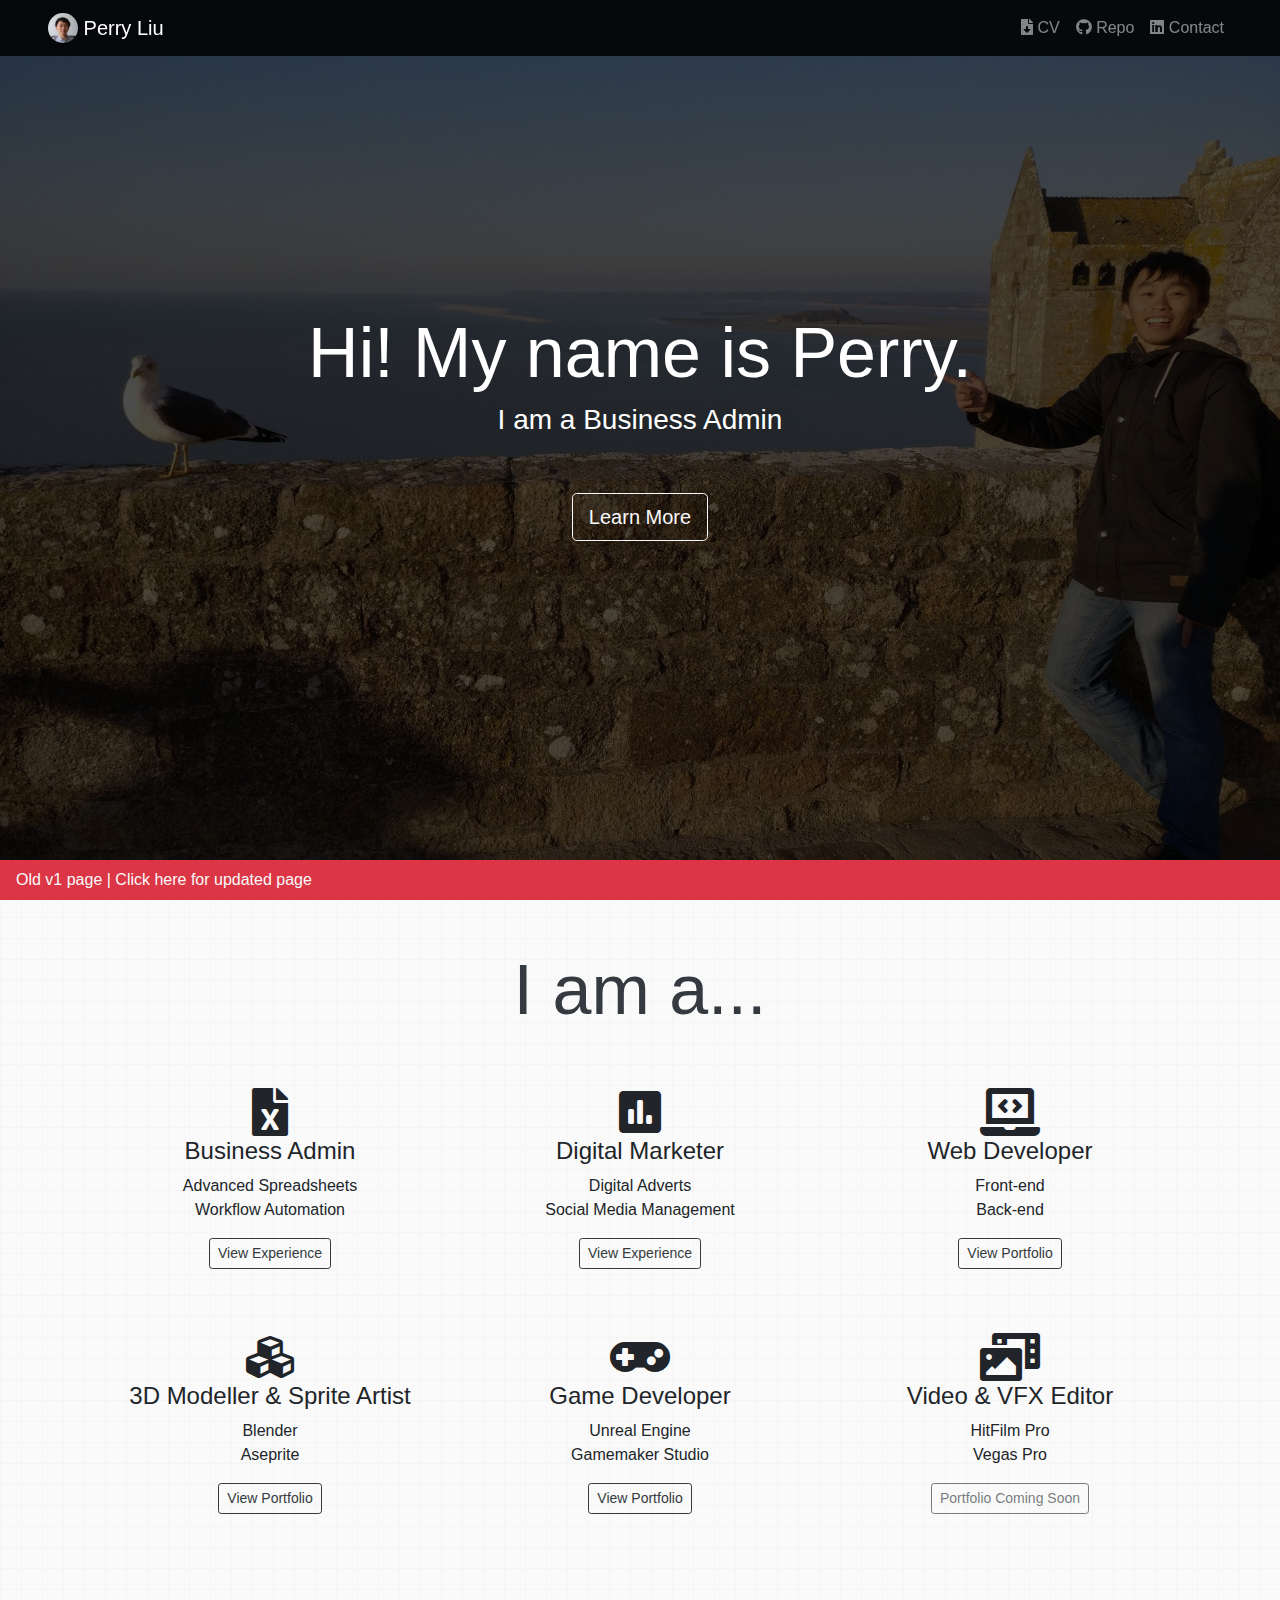
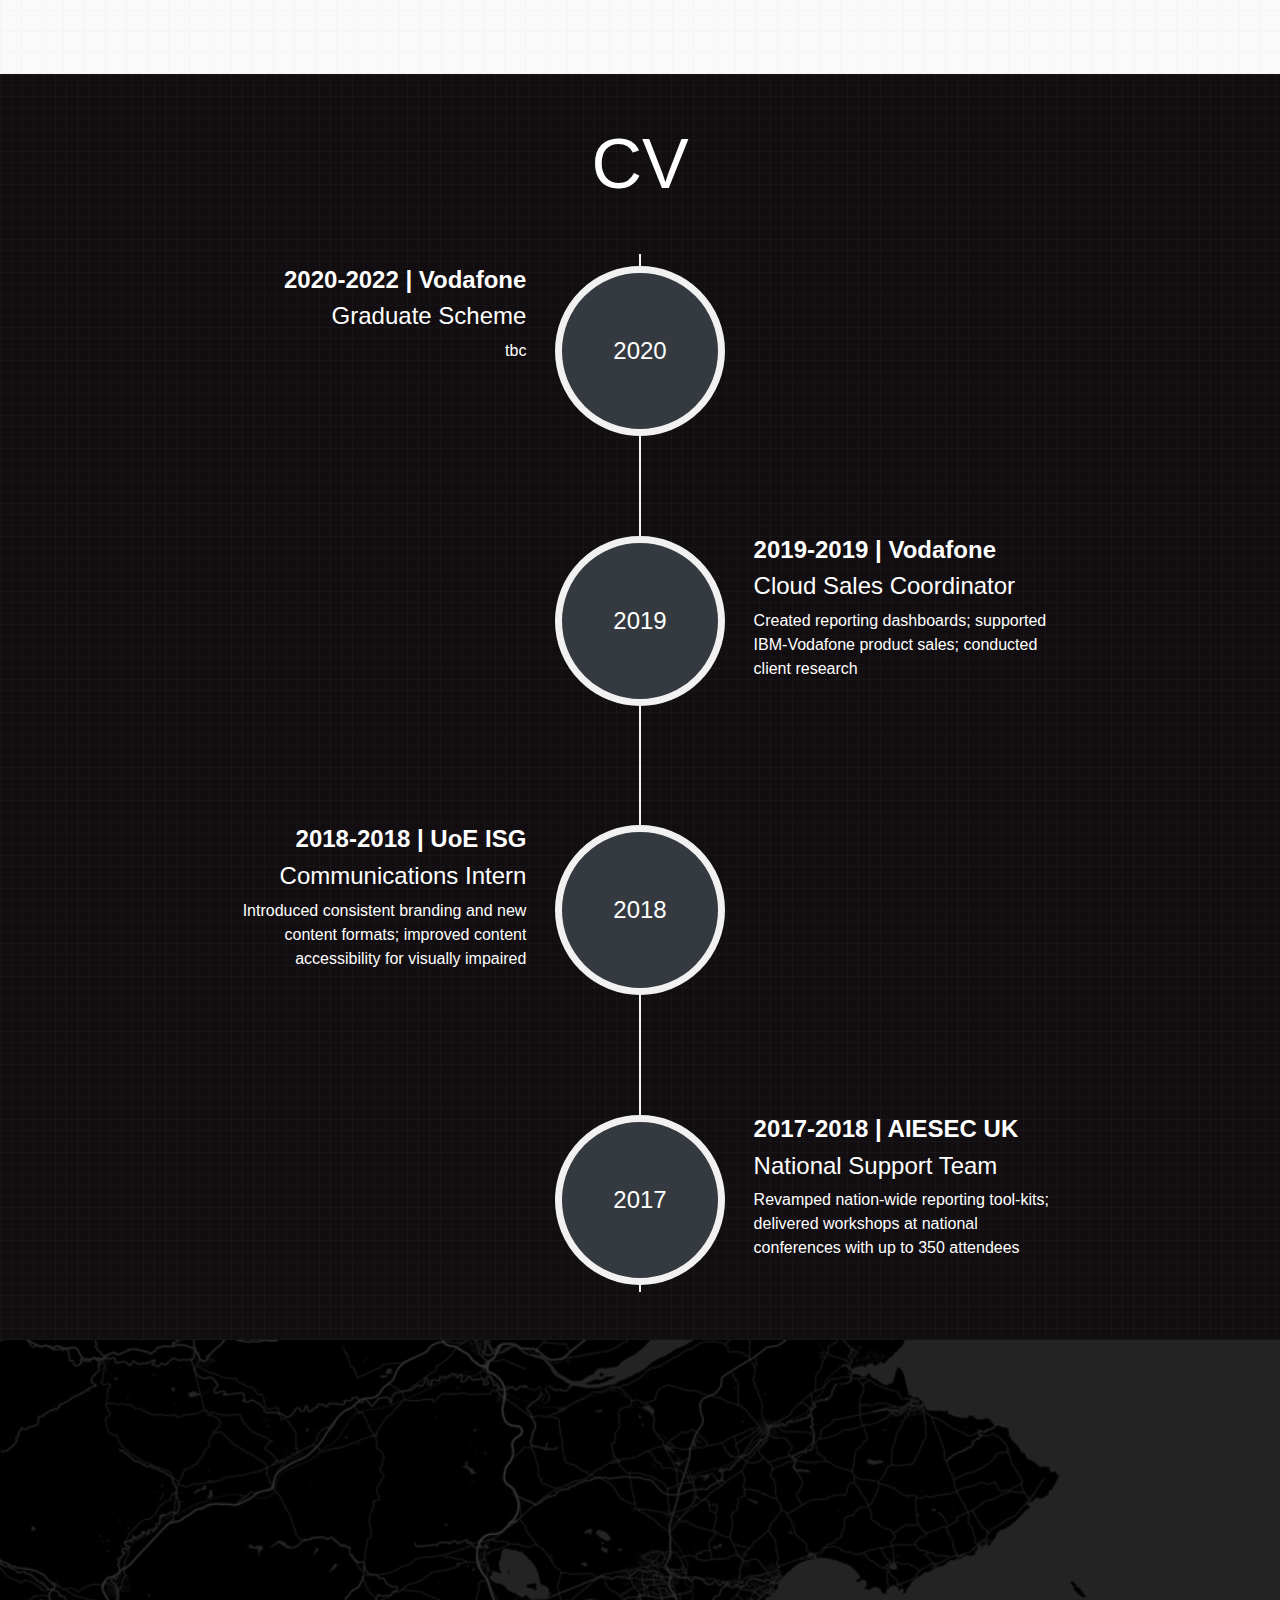
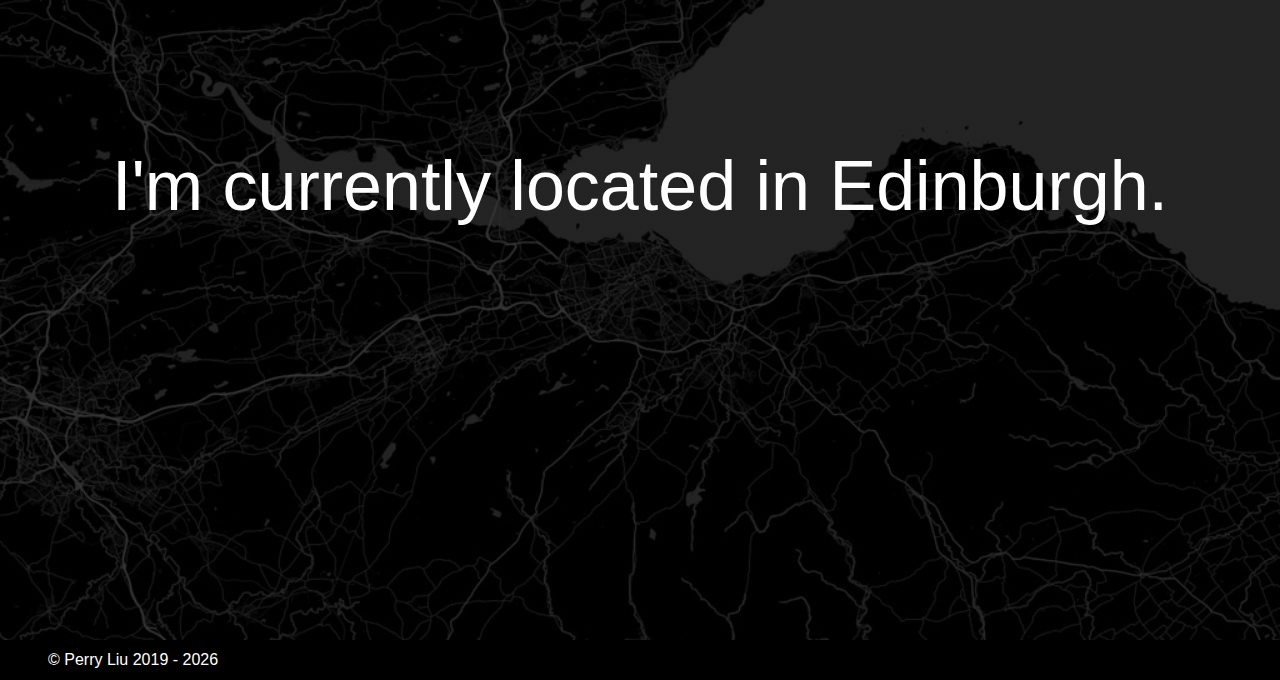
<file: index.html>
<!doctype html>
<html lang="en">
  <head>
    <!-- Required meta tags -->
    <meta charset="utf-8">
    <meta name="viewport" content="width=device-width, initial-scale=1, shrink-to-fit=no">
    <title>Perry Liu | Home Page</title>
    <meta name="twitter:card" content="summary_large_image">
    <meta property="og:type" content="website">
    <meta name="description" content="Perry Liu's personal CV and portfolio site, featuring business experience, 3D model renders, website showcases etc.">
    <meta property="og:image" content="assets/img/perry-bg.jpg">
    <link rel="icon" type="image/png" sizes="16x16" href="assets/img/favicon-16x16.png">
    <link rel="icon" type="image/png" sizes="32x32" href="assets/img/favicon-32x32.png">
    <link rel="icon" type="image/png" sizes="180x180" href="assets/img/apple-touch-icon.png">
    <link rel="icon" type="image/png" sizes="192x192" href="assets/img/android-chrome-192x192.png">
    <link rel="icon" type="image/png" sizes="512x512" href="assets/img/android-chrome-512x512.png">

    <!-- Bootstrap CSS -->
    <link rel="stylesheet" href="https://stackpath.bootstrapcdn.com/bootstrap/4.3.1/css/bootstrap.min.css" integrity="sha384-ggOyR0iXCbMQv3Xipma34MD+dH/1fQ784/j6cY/iJTQUOhcWr7x9JvoRxT2MZw1T" crossorigin="anonymous">
    <!-- Custom CSS--> 
    <link rel="stylesheet" href="assets/css/style.css">
    <link rel="stylesheet" href="assets/css/landing.css">
    <!-- Font Awesome -->
    <link href="assets/fontawesome-free/css/all.min.css" rel="stylesheet">

      
  </head>
  <body>
      <nav class="navbar px-5 navbar-expand-sm fixed-top navbar-dark" style="background-color:rgba(0,0,0,0.85)">
  <a class="navbar-brand" href="/"><img src="assets/img/perry.jpg" width="30" height="30" class="d-inline-block align-top rounded-circle" alt=""> Perry Liu</a>
  <button class="navbar-toggler" type="button" data-toggle="collapse" data-target="#navbarSupportedContent" aria-controls="navbarSupportedContent" aria-expanded="false" aria-label="Toggle navigation">
    <span class="navbar-toggler-icon"></span>
  </button>

  <div class="collapse navbar-collapse" id="navbarSupportedContent">
      
      <!-- Right Nav -->
      <ul class="navbar-nav ml-auto">
    <li class="nav-item">
        <a class="nav-link" href="/assets/Perry%20CV.pdf" target=”_blank”><i class="fas fa-file-download"></i> CV</a>
      </li>
      <li class="nav-item">
        <a class="nav-link" href="https://github.com/perryliuofficial" target=”_blank”><i class="fab fa-github"></i> Repo</a>
      </li>
        <li class="nav-item">
        <a class="nav-link" href="https://www.linkedin.com/in/perryliuofficial/" target=”_blank”><i class="fab fa-linkedin"></i> Contact</a>
      </li>
     
     
    </ul>

  </div>
</nav>
  
      <!-- Full Page Image -->
<section id="top" class="ppp-bg-one">
  <div class="container h-100">
    <div class="row h-100 align-items-center m-0">
      <div class="col-12 text-center">
        <h1 class="text-white" style="font-size: 70px;">Hi! My name is Perry.</h1>
      <h3 class="text-white">I am a
        <span
           class="txt-rotate text-white"
           data-period="850"
           data-rotate='[
              "Business Admin",
              "Digital Marketer",
              "Web Developer",
              "3D Modeller &amp; Sprite Artist",
              "Game Developer",
              "Video &amp; VFX Editor"
               ]'></span></h3>
<a class="btn btn-outline-light btn-lg m-5" href="#About" role="button">Learn More</a>

<!--
          <div class="text">
                <h2 style="font-size: 60px;">Hi! My name is Perry.</h2><a class="btn btn-outline-light btn-lg" role="button" href="#portfolio">Learn More</a></div>
-->
      </div>
    </div>
  </div>
</section>
<!-- Page Content -->
<section class="py-5 ppp-bg-grid" id="About">
    <h1 class="text-dark text-center" style="font-size: 70px;">I am a...</h1>
  <div class="box py-5">
      
    <div class="container">
     	<div class="row mx-0">
			 
			    <div class="col-lg-4 col-md-4 col-sm-4 col-xs-12 mb-5 mx-0">
               
					<div class="box-part text-center">
                        
                        <i class="fas fa-file-excel fa-3x" aria-hidden="true"></i>
                        
						<div class="title">
							<h4>Business Admin</h4>
						</div>
                        
						<div class="text">
							<span>Advanced Spreadsheets<br />Workflow Automation</span>
						</div>
                        
						<a class="btn btn-outline-dark btn-sm m-3" href="business-admin" role="button">View Experience</a>
                        
					 </div>
				</div>	 
				
				 <div class="col-lg-4 col-md-4 col-sm-4 col-xs-12 mb-5 mx-0">
               
					<div class="box-part text-center">
                        
                        <i class="fas fa-poll fa-3x" aria-hidden="true"></i>
                        
						<div class="title">
							<h4>Digital Marketer</h4>
						</div>
                        
						<div class="text">
							<span>Digital Adverts<br />Social Media Management</span>
						</div>
                        
						<a class="btn btn-outline-dark btn-sm m-3" href="digital-marketer" role="button">View Experience</a>
                        
					 </div>
				</div>	 
				
				 <div class="col-lg-4 col-md-4 col-sm-4 col-xs-12 mb-5 mx-0">
               
					<div class="box-part text-center">
                        
                        <i class="fas fa-laptop-code fa-3x" aria-hidden="true"></i>
                        
						<div class="title">
							<h4>Web Developer</h4>
						</div>
                        
						<div class="text">
							<span>Front-end<br />Back-end</span>
						</div>
                        
						<a class="btn btn-outline-dark btn-sm m-3" href="web-developer" role="button">View Portfolio</a>
                        
					 </div>
				</div>	
				
				<div class="col-lg-4 col-md-4 col-sm-4 col-xs-12 mb-5 mx-0">
               
					<div class="box-part text-center">
                        
                        <i class="fas fa-cubes fa-3x" aria-hidden="true"></i>
                        
						<div class="title">
							<h4>3D Modeller &amp; Sprite Artist</h4>
						</div>
                        
						<div class="text">
							<span>Blender<br />Aseprite</span>
						</div>
                        
						<a class="btn btn-outline-dark btn-sm m-3" href="3D-modeller" role="button">View Portfolio</a>
                        
					 </div>
				</div>		 
				
				 <div class="col-lg-4 col-md-4 col-sm-4 col-xs-12 mb-5 mx-0">
               
					<div class="box-part text-center">
                        
                        <i class="fas fa-gamepad fa-3x" aria-hidden="true"></i>
                        
						<div class="title">
							<h4>Game Developer</h4>
						</div>
                        
						<div class="text">
							<span>Unreal Engine<br />Gamemaker Studio</span>
						</div>
                        
						<a class="btn btn-outline-dark btn-sm m-3" href="game-developer" role="button">View Portfolio</a>
                        
					 </div>
				</div>	 
				
				 <div class="col-lg-4 col-md-4 col-sm-4 col-xs-12 mb-5 mx-0">
               
					<div class="box-part text-center">
                        
                        <i class="fas fa-photo-video fa-3x" aria-hidden="true"></i>
                        
						<div class="title">
							<h4>Video &amp; VFX Editor</h4>
						</div>
                        
						<div class="text">
							<span>HitFilm Pro<br />Vegas Pro</span>
						</div>
                        
						<a class="btn btn-outline-dark btn-sm m-3 disabled" href="#section2" role="button">Portfolio Coming Soon</a>
                        
					 </div>
				</div>	
		
		</div>		
    </div>
</div>
</section>
      

<section id="section-timeline" class="ppp-bg-grid2 py-5">
                <h1 class="text-white text-center" style="font-size: 70px;">CV</h1>
            <div class="container">
                <div class="row mx-0">
                    <div class="col-lg-12 text-center" style="margin-bottom: 40px;">
                    </div>
                </div>
                <div class="row mx-0">
                    <div class="col-lg-12">
                        <ul class="list-group timeline">
                            <li class="list-group-item" style="margin-bottom: 100px;">
                                <div class="d-inline-flex d-sm-inline-flex d-md-inline-flex justify-content-center align-items-center justify-content-md-center align-items-md-center timeline-image bg-dark"><span style="font-size: 24px;">2020</span></div>
                                <div class="timeline-panel">
                                    <div class="timeline-heading">
                                        <h4 class="text-white"><strong>2020-2022 | Vodafone</strong><br></h4>
                                        <h4 class="subheading text-white">Graduate Scheme</h4>
                                    </div>
                                    <div class="timeline-body">
                                        <p class="text-white">tbc</p>
                                    </div>
                                </div>
                            </li>
                            <li class="list-group-item timeline-inverted" style="margin-bottom: 100px;">
                                <div class="d-inline-flex d-md-flex justify-content-center align-items-center justify-content-md-center align-items-md-center timeline-image bg-dark"><span style="font-size: 24px;">2019</span></div>
                                <div class="timeline-panel">
                                    <div class="timeline-heading">
                                        <h4 class="text-white"><strong>2019-2019 | Vodafone</strong><br></h4>
                                        <h4 class="subheading text-white">Cloud Sales Coordinator</h4>
                                    </div>
                                    <div class="timeline-body">
                                        <p class="text-white">Created reporting dashboards; supported IBM-Vodafone product sales; conducted client research<br></p>
                                    </div>
                                </div>
                            </li>
                            <li class="list-group-item" style="margin-bottom: 100px;">
                                <div class="d-inline-flex d-md-flex justify-content-center align-items-center justify-content-md-center align-items-md-center timeline-image bg-dark"><span style="font-size: 24px;">2018</span></div>
                                <div class="timeline-panel">
                                    <div class="timeline-heading">
                                        <h4 class="text-white"><strong>2018-2018 | UoE ISG</strong><br></h4>
                                        <h4 class="subheading text-white">Communications Intern</h4>
                                    </div>
                                    <div class="timeline-body text-white">
                                        <p class="text-white">Introduced consistent branding and new content formats; improved content accessibility for visually impaired </p>
                                    </div>
                                </div>
                            </li>
                            <li class="list-group-item timeline-inverted">
                                <div class="d-inline-flex d-md-flex justify-content-center align-items-center justify-content-md-center align-items-md-center timeline-image bg-dark"><span style="font-size: 24px;">2017</span></div>
                                <div class="timeline-panel">
                                    <div class="timeline-heading">
                                        <h4 class="text-white"><strong>2017-2018 | AIESEC UK</strong><br></h4>
                                        <h4 class="subheading text-white">National Support Team</h4>
                                    </div>
                                    <div class="timeline-body">
                                        <p class="text-white">Revamped nation-wide reporting tool-kits; delivered workshops at national conferences with up to 350 attendees </p>
                                    </div>
                                </div>
                            </li>
                        </ul>
                    </div>
                </div>
            </div>
</section>    

<section id="map" class="ppp-bg-two">
  <div class="container h-100">
    <div class="row h-100 align-items-center m-0">
      <div class="col-12 text-center">
        <h1 class="text-white" style="font-size: 70px;">I'm currently located in Edinburgh.</h1>

<!--
          <div class="text">
                <h2 style="font-size: 60px;">Hi! My name is Perry.</h2><a class="btn btn-outline-light btn-lg" role="button" href="#portfolio">Learn More</a></div>
-->
      </div>
    </div>
  </div>
</section>

<nav class="navbar fixed-bottom navbar-light bg-danger">
  <a class="text-light" href="https://www.perryliu.co.uk/">Old v1 page | Click here for updated page</a>
</nav>
  
<footer>  
      <nav class="navbar px-5 navbar-expand-sm bottom navbar-dark" style="background-color: rgba(0,0,0,1)">
          <span class="text-white">© Perry Liu 2019 - <script>document.write( new Date().getFullYear() );</script></span>
      
      <!-- Right Nav -->
<!--
      <ul class="navbar-nav ml-auto">
     
     
    </ul>
-->
</nav>
</footer>
      
    <!-- Optional JavaScript -->
    <!-- jQuery first, then Popper.js, then Bootstrap JS -->
    <script src="https://code.jquery.com/jquery-3.4.1.slim.min.js" integrity="sha256-pasqAKBDmFT4eHoN2ndd6lN370kFiGUFyTiUHWhU7k8=" crossorigin="anonymous"></script>
    <script src="https://cdnjs.cloudflare.com/ajax/libs/popper.js/1.14.7/umd/popper.min.js" integrity="sha384-UO2eT0CpHqdSJQ6hJty5KVphtPhzWj9WO1clHTMGa3JDZwrnQq4sF86dIHNDz0W1" crossorigin="anonymous"></script>
    <script src="https://stackpath.bootstrapcdn.com/bootstrap/4.3.1/js/bootstrap.min.js" integrity="sha384-JjSmVgyd0p3pXB1rRibZUAYoIIy6OrQ6VrjIEaFf/nJGzIxFDsf4x0xIM+B07jRM" crossorigin="anonymous"></script>
    <script src="assets/js/landing.js"></script>
  </body>
</html>
</file>
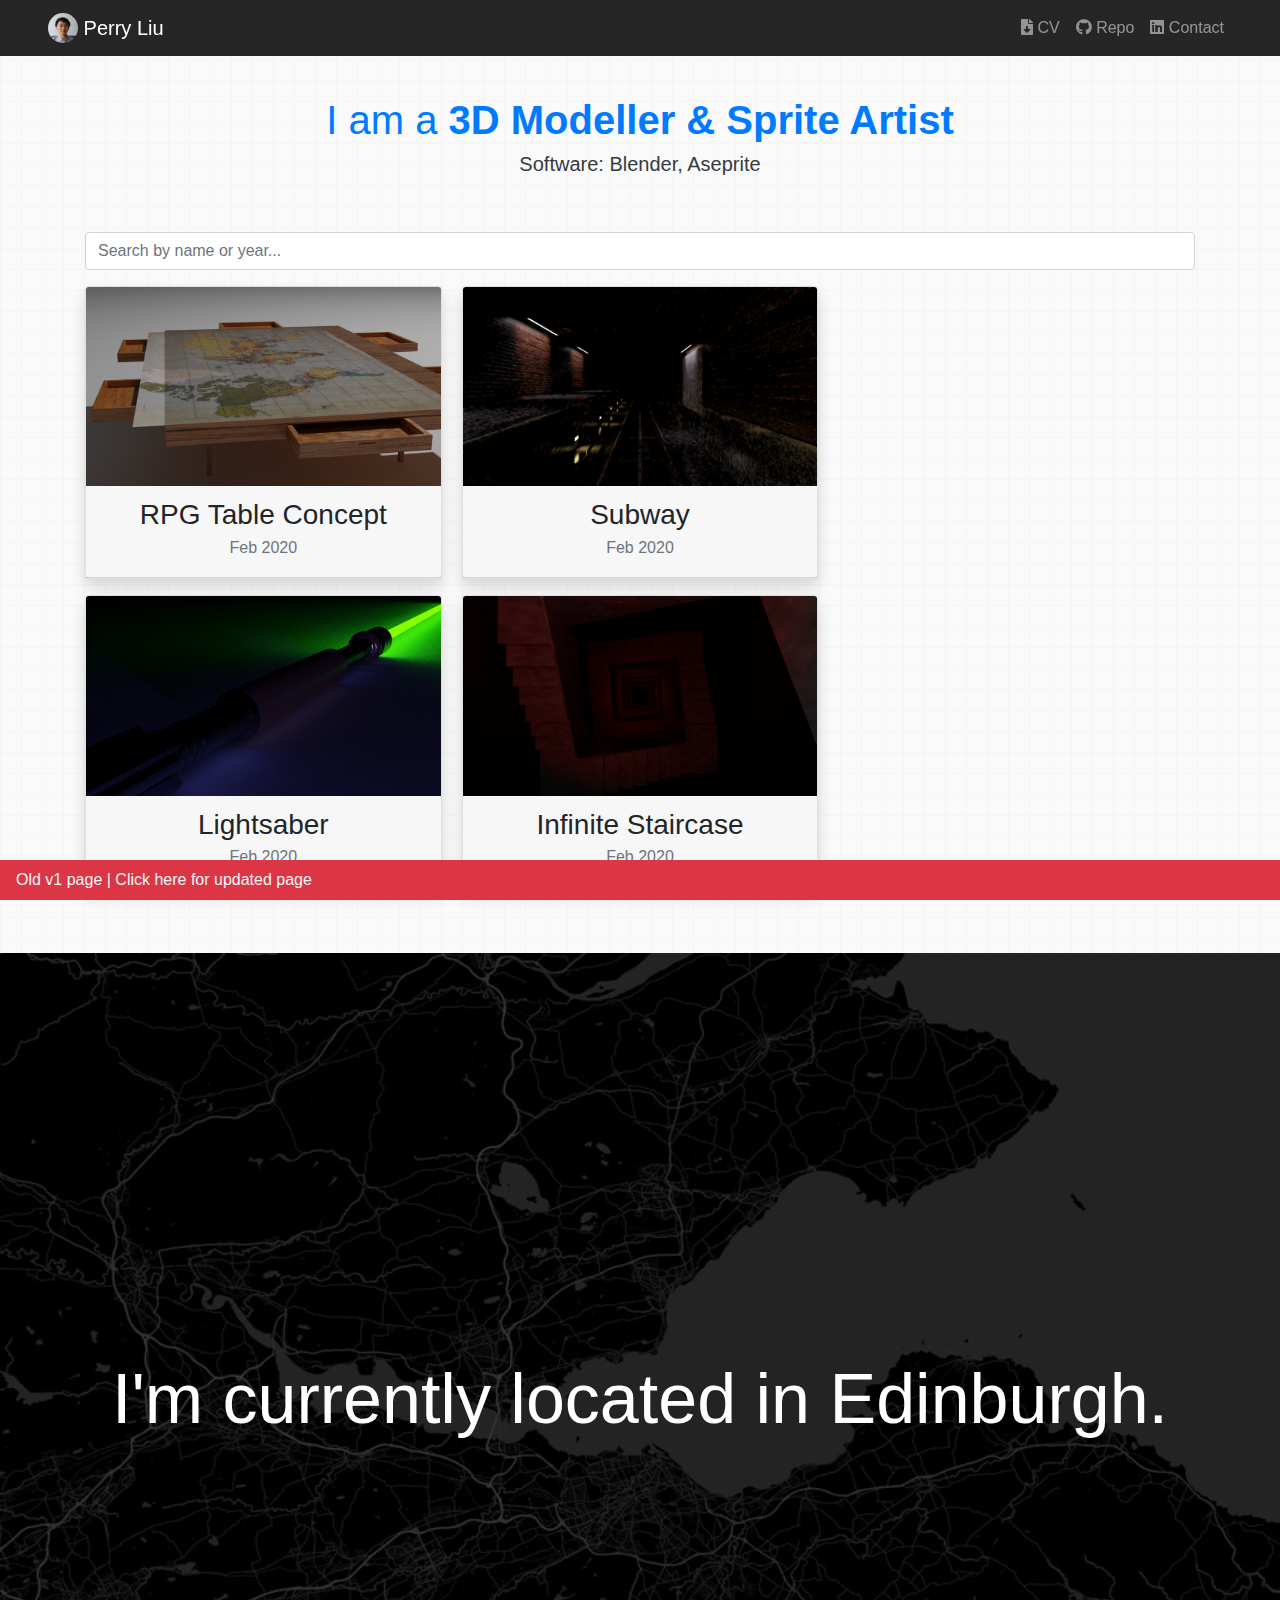
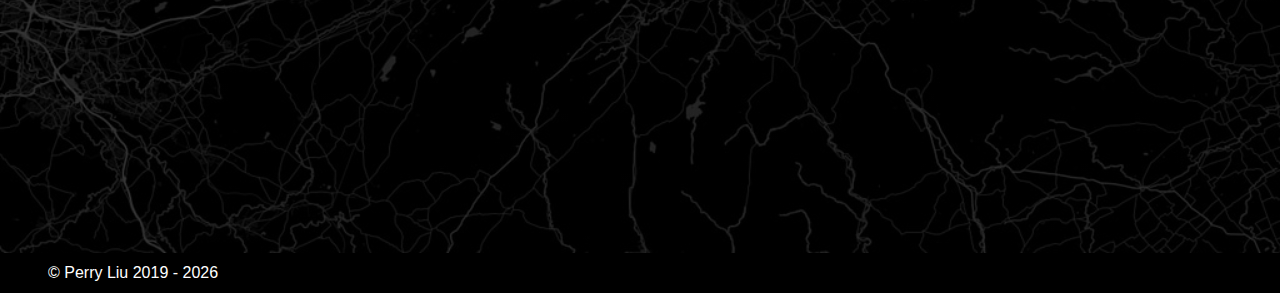
<file: 3D-modeller.html>
<!doctype html>
<html lang="en">
  <head>
    <!-- Required meta tags -->
    <meta charset="utf-8">
    <meta name="viewport" content="width=device-width, initial-scale=1, shrink-to-fit=no">
    <title>Perry Liu | 3D Modeller</title>
    <meta name="twitter:card" content="summary_large_image">
    <meta property="og:type" content="website">
    <meta name="description" content="Perry Liu's personal CV and portfolio site, featuring business experience, 3D model renders, website showcases etc.">
    <meta property="og:image" content="assets/img/perry-bg.jpg">
    <link rel="icon" type="image/png" sizes="16x16" href="assets/img/favicon-16x16.png">
    <link rel="icon" type="image/png" sizes="32x32" href="assets/img/favicon-32x32.png">
    <link rel="icon" type="image/png" sizes="180x180" href="assets/img/apple-touch-icon.png">
    <link rel="icon" type="image/png" sizes="192x192" href="assets/img/android-chrome-192x192.png">
    <link rel="icon" type="image/png" sizes="512x512" href="assets/img/android-chrome-512x512.png">

    <!-- Bootstrap CSS -->
    <link rel="stylesheet" href="https://stackpath.bootstrapcdn.com/bootstrap/4.3.1/css/bootstrap.min.css" integrity="sha384-ggOyR0iXCbMQv3Xipma34MD+dH/1fQ784/j6cY/iJTQUOhcWr7x9JvoRxT2MZw1T" crossorigin="anonymous">
    <!-- Custom CSS--> 
    <link rel="stylesheet" href="assets/css/style.css">
    <!-- Font Awesome -->
    <link href="assets/fontawesome-free/css/all.min.css" rel="stylesheet">

      
  </head>
  <body class="ppp-bg-grid">
      <nav class="navbar px-5 navbar-expand-sm fixed-top navbar-dark" style="background-color:rgba(0,0,0,0.85)">
  <a class="navbar-brand" href="/"><img src="assets/img/perry.jpg" width="30" height="30" class="d-inline-block align-top rounded-circle" alt=""> Perry Liu</a>
  <button class="navbar-toggler" type="button" data-toggle="collapse" data-target="#navbarSupportedContent" aria-controls="navbarSupportedContent" aria-expanded="false" aria-label="Toggle navigation">
    <span class="navbar-toggler-icon"></span>
  </button>

  <div class="collapse navbar-collapse" id="navbarSupportedContent">
      
      <!-- Right Nav -->
      <ul class="navbar-nav ml-auto">
    <li class="nav-item">
        <a class="nav-link" href="/assets/Perry%20CV.pdf" target=”_blank”><i class="fas fa-file-download"></i> CV</a>
      </li>
      <li class="nav-item">
        <a class="nav-link" href="https://github.com/perryliuofficial" target=”_blank”><i class="fab fa-github"></i> Repo</a>
      </li>
        <li class="nav-item">
        <a class="nav-link" href="https://www.linkedin.com/in/perryliuofficial/" target=”_blank”><i class="fab fa-linkedin"></i> Contact</a>
      </li>
     
     
    </ul>

  </div>
</nav>
  

<!-- Page Content -->
<section class="pt-5 px-1" id="About">
    <h1 class="text-primary text-center pt-5">I am a <strong>3D Modeller &amp; Sprite Artist</strong></h1>
    
<h6 class="text-dark text-center lead"><strong>Software:</strong> Blender, Aseprite</h6>
    
<!--<h6 class="text-dark text-center lead"><strong>Back-end:</strong> Node JS, Express, MongoDB, oAuth, APIs etc</h6>-->
    
</section>
      
<section class="py-5 container">
<div class="w-100 px-0">
    <div class="mb-3">
      <input type="text" id="myFilter" class="form-control" onkeyup="myFunction()" placeholder="Search by name or year...">
    </div>
      

<div class="card-columns" id="myItems">
<!--/////////////////////////////////////////////////////////////////////////////-->
<div class="card mb-3 shadow">
     <a data-target="#modalIMG3" data-toggle="modal" href="#" class="color-gray-darker td-hover-none">
    <img src="assets/img/3d-model/3.png" class="card-img-top" alt="">
      </a>
        <div class="card-header">
            <h3 class="card-title text-center">RPG Table Concept</h3>
            <h6 class="card-subtitle mb-2 text-muted text-center">Feb 2020</h6>
            <!--d-none for search term-->
            <h5 class="search-title d-none">rpg table vantage point 2020</h5>
        </div>
        </div>
    <div aria-hidden="true" aria-labelledby="myModalLabel" class="modal fade" id="modalIMG3" role="dialog" tabindex="-1">
	<div class="modal-dialog modal-lg" role="document">
		<div class="modal-content">
			<div class="modal-body mb-0 p-0">
				<img src="assets/img/3d-model/3.png" alt="" style="width:100%">
			</div>
			<div class="modal-footer">
				<button class="btn btn-outline-primary btn-rounded btn-md ml-4 text-center" data-dismiss="modal" type="button">Close</button>
			</div>
		</div>
	</div>
</div>
<!--/////////////////////////////////////////////////////////////////////////////-->
<!--/////////////////////////////////////////////////////////////////////////////-->
<div class="card mb-3 shadow">
     <a data-target="#modalIMG2" data-toggle="modal" href="#" class="color-gray-darker td-hover-none">
    <img src="assets/img/3d-model/2.png" class="card-img-top" alt="">
      </a>
        <div class="card-header">
            <h3 class="card-title text-center">Lightsaber</h3>
            <h6 class="card-subtitle mb-2 text-muted text-center">Feb 2020</h6>
            <!--d-none for search term-->
            <h5 class="search-title d-none">lightsaber 2020</h5>
        </div>
        </div>
    <div aria-hidden="true" aria-labelledby="myModalLabel" class="modal fade" id="modalIMG2" role="dialog" tabindex="-1">
	<div class="modal-dialog modal-lg" role="document">
		<div class="modal-content">
			<div class="modal-body mb-0 p-0">
				<img src="assets/img/3d-model/2.png" alt="" style="width:100%">
			</div>
			<div class="modal-footer">
				<button class="btn btn-outline-primary btn-rounded btn-md ml-4 text-center" data-dismiss="modal" type="button">Close</button>
			</div>
		</div>
	</div>
</div>
<!--/////////////////////////////////////////////////////////////////////////////-->
<!--/////////////////////////////////////////////////////////////////////////////-->
<div class="card mb-3 shadow">
     <a data-target="#modalIMG1" data-toggle="modal" href="#" class="color-gray-darker td-hover-none">
    <img src="assets/img/3d-model/1.png" class="card-img-top" alt="">
      </a>
        <div class="card-header">
            <h3 class="card-title text-center">Subway</h3>
            <h6 class="card-subtitle mb-2 text-muted text-center">Feb 2020</h6>
            <!--d-none for search term-->
            <h5 class="search-title d-none">subway 2020</h5>
        </div>
        </div>
    <div aria-hidden="true" aria-labelledby="myModalLabel" class="modal fade" id="modalIMG1" role="dialog" tabindex="-1">
	<div class="modal-dialog modal-lg" role="document">
		<div class="modal-content">
			<div class="modal-body mb-0 p-0">
				<img src="assets/img/3d-model/1.png" alt="" style="width:100%">
			</div>
			<div class="modal-footer">
				<button class="btn btn-outline-primary btn-rounded btn-md ml-4 text-center" data-dismiss="modal" type="button">Close</button>
			</div>
		</div>
	</div>
</div>
<!--/////////////////////////////////////////////////////////////////////////////-->
<!--/////////////////////////////////////////////////////////////////////////////-->
<div class="card mb-3 shadow">
     <a data-target="#modalIMG0" data-toggle="modal" href="#" class="color-gray-darker td-hover-none">
    <img src="assets/img/3d-model/0.png" class="card-img-top" alt="">
      </a>
        <div class="card-header">
            <h3 class="card-title text-center">Infinite Staircase</h3>
            <h6 class="card-subtitle mb-2 text-muted text-center">Feb 2020</h6>
            <!--d-none for search term-->
            <h5 class="search-title d-none">infinite staircase 2020</h5>
        </div>
        </div>
    <div aria-hidden="true" aria-labelledby="myModalLabel" class="modal fade" id="modalIMG0" role="dialog" tabindex="-1">
	<div class="modal-dialog modal-lg" role="document">
		<div class="modal-content">
			<div class="modal-body mb-0 p-0">
				<img src="assets/img/3d-model/0.png" alt="" style="width:100%">
			</div>
			<div class="modal-footer">
				<button class="btn btn-outline-primary btn-rounded btn-md ml-4 text-center" data-dismiss="modal" type="button">Close</button>
			</div>
		</div>
	</div>
</div>
<!--/////////////////////////////////////////////////////////////////////////////-->
     </div>    
</div>

      </section>      
      
      
      
      <section id="map" class="ppp-bg-two">
  <div class="container h-100">
    <div class="row h-100 align-items-center m-0">
      <div class="col-12 text-center">
        <h1 class="text-white" style="font-size: 70px;">I'm currently located in Edinburgh.</h1>

<!--
          <div class="text">
                <h2 style="font-size: 60px;">Hi! My name is Perry.</h2><a class="btn btn-outline-light btn-lg" role="button" href="#portfolio">Learn More</a></div>
-->
      </div>
    </div>
  </div>
</section>
 

<nav class="navbar fixed-bottom navbar-light bg-danger">
  <a class="text-light" href="https://www.perryliu.co.uk/">Old v1 page | Click here for updated page</a>
</nav>
      
<footer>  
      <nav class="navbar px-5 navbar-expand-sm bottom navbar-dark" style="background-color: rgba(0,0,0,1)">
          <span class="text-white">© Perry Liu 2019 - <script>document.write( new Date().getFullYear() );</script></span>
      
      <!-- Right Nav -->
<!--
      <ul class="navbar-nav ml-auto">
     
     
    </ul>
-->
</nav>
</footer>
      
    <!-- Optional JavaScript -->
    <!-- jQuery first, then Popper.js, then Bootstrap JS -->
    <script src="https://code.jquery.com/jquery-3.4.1.slim.min.js" integrity="sha256-pasqAKBDmFT4eHoN2ndd6lN370kFiGUFyTiUHWhU7k8=" crossorigin="anonymous"></script>
    <script src="https://cdnjs.cloudflare.com/ajax/libs/popper.js/1.14.7/umd/popper.min.js" integrity="sha384-UO2eT0CpHqdSJQ6hJty5KVphtPhzWj9WO1clHTMGa3JDZwrnQq4sF86dIHNDz0W1" crossorigin="anonymous"></script>
    <script src="https://stackpath.bootstrapcdn.com/bootstrap/4.3.1/js/bootstrap.min.js" integrity="sha384-JjSmVgyd0p3pXB1rRibZUAYoIIy6OrQ6VrjIEaFf/nJGzIxFDsf4x0xIM+B07jRM" crossorigin="anonymous"></script>
    <script src="assets/js/filter.js"></script>
  </body>
</html>
</file>
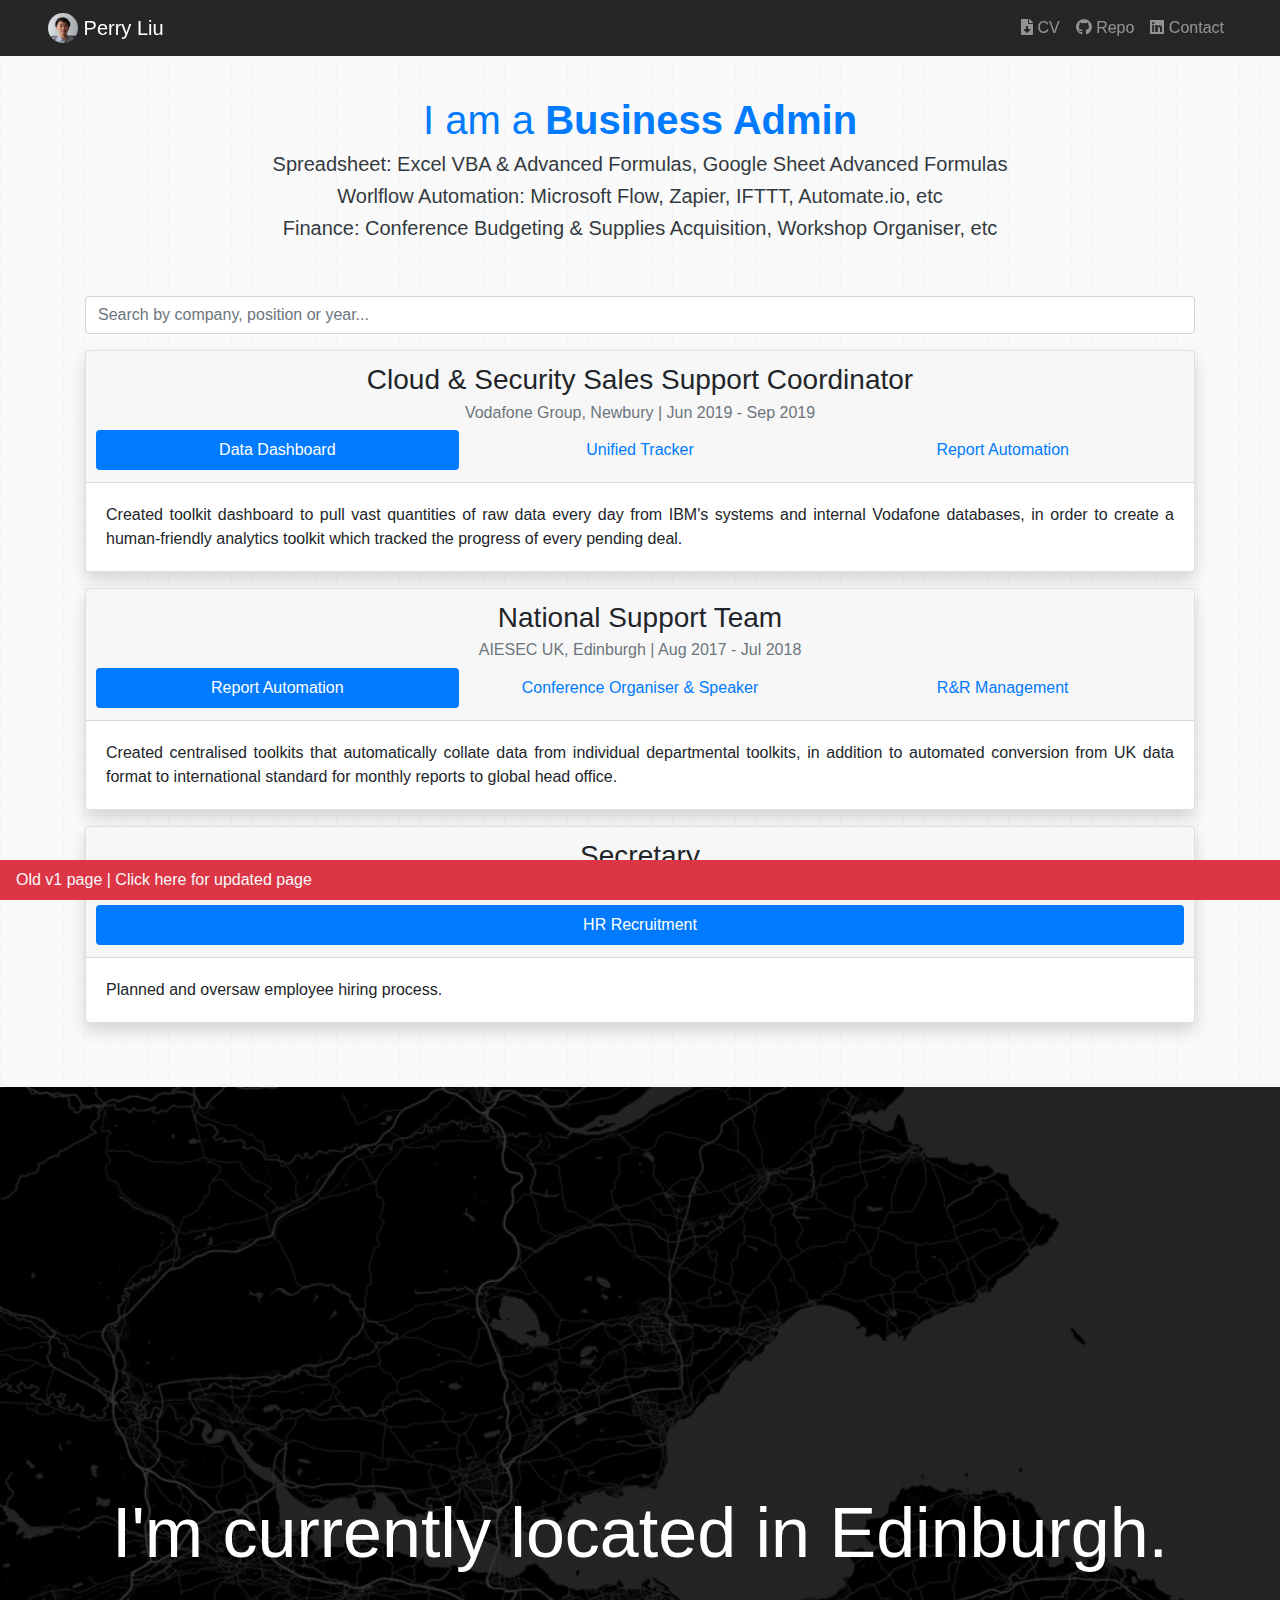
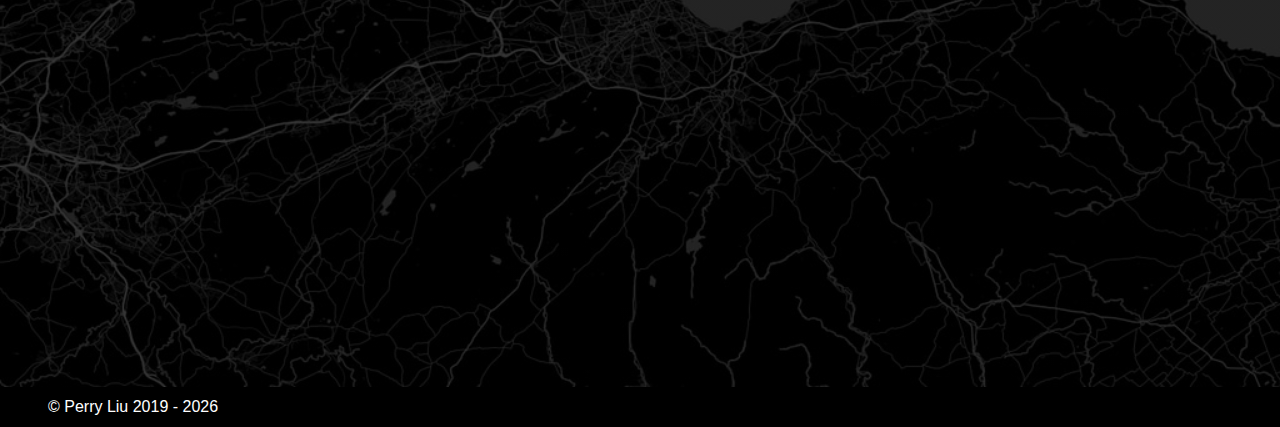
<file: business-admin.html>
<!doctype html>
<html lang="en">
  <head>
    <!-- Required meta tags -->
    <meta charset="utf-8">
    <meta name="viewport" content="width=device-width, initial-scale=1, shrink-to-fit=no">
    <title>Perry Liu | Business Admin</title>
    <meta name="twitter:card" content="summary_large_image">
    <meta property="og:type" content="website">
    <meta name="description" content="Perry Liu's personal CV and portfolio site, featuring business experience, 3D model renders, website showcases etc.">
    <meta property="og:image" content="assets/img/perry-bg.jpg">
    <link rel="icon" type="image/png" sizes="16x16" href="assets/img/favicon-16x16.png">
    <link rel="icon" type="image/png" sizes="32x32" href="assets/img/favicon-32x32.png">
    <link rel="icon" type="image/png" sizes="180x180" href="assets/img/apple-touch-icon.png">
    <link rel="icon" type="image/png" sizes="192x192" href="assets/img/android-chrome-192x192.png">
    <link rel="icon" type="image/png" sizes="512x512" href="assets/img/android-chrome-512x512.png">

    <!-- Bootstrap CSS -->
    <link rel="stylesheet" href="https://stackpath.bootstrapcdn.com/bootstrap/4.3.1/css/bootstrap.min.css" integrity="sha384-ggOyR0iXCbMQv3Xipma34MD+dH/1fQ784/j6cY/iJTQUOhcWr7x9JvoRxT2MZw1T" crossorigin="anonymous">
    <!-- Custom CSS--> 
    <link rel="stylesheet" href="assets/css/style.css">
    <!-- Font Awesome -->
    <link href="assets/fontawesome-free/css/all.min.css" rel="stylesheet">

      
  </head>
  <body class="ppp-bg-grid">
      <nav class="navbar px-5 navbar-expand-sm fixed-top navbar-dark" style="background-color:rgba(0,0,0,0.85)">
  <a class="navbar-brand" href="/"><img src="assets/img/perry.jpg" width="30" height="30" class="d-inline-block align-top rounded-circle" alt=""> Perry Liu</a>
  <button class="navbar-toggler" type="button" data-toggle="collapse" data-target="#navbarSupportedContent" aria-controls="navbarSupportedContent" aria-expanded="false" aria-label="Toggle navigation">
    <span class="navbar-toggler-icon"></span>
  </button>

  <div class="collapse navbar-collapse" id="navbarSupportedContent">
      
      <!-- Right Nav -->
      <ul class="navbar-nav ml-auto">
    <li class="nav-item">
        <a class="nav-link" href="/assets/Perry%20CV.pdf" target=”_blank”><i class="fas fa-file-download"></i> CV</a>
      </li>
      <li class="nav-item">
        <a class="nav-link" href="https://github.com/perryliuofficial" target=”_blank”><i class="fab fa-github"></i> Repo</a>
      </li>
        <li class="nav-item">
        <a class="nav-link" href="https://www.linkedin.com/in/perryliuofficial/" target=”_blank”><i class="fab fa-linkedin"></i> Contact</a>
      </li>
     
     
    </ul>

  </div>
</nav>
  

<!-- Page Content -->
<section class="pt-5 px-1" id="About">
    <h1 class="text-primary text-center pt-5">I am a <strong>Business Admin</strong></h1>
<h6 class="text-dark text-center lead"><strong>Spreadsheet:</strong> Excel VBA &amp; Advanced Formulas, Google Sheet Advanced Formulas</h6>
    
<h6 class="text-dark text-center lead"><strong>Worlflow Automation:</strong> Microsoft Flow, Zapier, IFTTT, Automate.io, etc</h6>
    
<h6 class="text-dark text-center lead"><strong>Finance:</strong> Conference Budgeting &amp; Supplies Acquisition, Workshop Organiser, etc</h6>
</section>
      
<section class="py-5 container">
<div class="w-100 px-0">
    <div class="mb-3">
      <input type="text" id="myFilter" class="form-control" onkeyup="myFunction()" placeholder="Search by company, position or year...">
    </div>
      

<div id="myItems">
<!--/////////////////////////////////////////////////////////////////////////////-->
<div class="card mb-3 shadow">
        <div class="card-header">
            <h3 class="card-title text-center">Cloud &amp; Security Sales Support Coordinator</h3>
            <h6 class="card-subtitle mb-2 text-muted text-center">Vodafone Group, Newbury | Jun 2019 - Sep 2019</h6>
            <!--d-none for search term-->
            <h5 class="search-title d-none">Cloud &amp; and Security Sales Support Coordinator Vodafone Group Newbury 2019</h5>
          
          <ul class="nav nav-pills card-header-pills nav-justified" id="bologna-list" role="tablist">
            <li class="nav-item">
              <a class="nav-link active" href="#VF1" role="tab" aria-controls="Data Dashboard" aria-selected="true">Data Dashboard</a>
            </li>
            <li class="nav-item">
              <a class="nav-link"  href="#VF2" role="tab" aria-controls="Unified Tracker" aria-selected="false">Unified Tracker</a>
            </li>
            <li class="nav-item">
              <a class="nav-link" href="#VF3" role="tab" aria-controls="Report Automation" aria-selected="false">Report Automation</a>
            </li>
          </ul>
        </div>
    
        <div class="card-body">   
           <div class="tab-content">
            <div class="tab-pane active" id="VF1" role="tabpanel" aria-labelledby="Data Dashboard">
              <p class="card-text text-justify">Created toolkit dashboard to pull vast quantities of raw data every day from IBM's systems and internal Vodafone databases, in order to create a human-friendly analytics toolkit which tracked the progress of every pending deal.</p>
            </div>
             
            <div class="tab-pane" id="VF2" role="tabpanel" aria-labelledby="Unified Tracker">  
              <p class="card-text text-justify">Combined and replaced several legacy trackers with a unified verson, allowing for better combined analytics and tracking. Dashboards created to leverage this combined data to identify bottlenecks and problematic deals.</p>
            </div>
             
            <div class="tab-pane" id="VF3" role="tabpanel" aria-labelledby="Report Automation">
              <p class="card-text text-justify">Partially automated customer research process with a toolkit which collates downloaded spreadsheets to automatically populate an output sheet.</p>
            </div>
          </div>
        </div>
      </div>
<!--/////////////////////////////////////////////////////////////////////////////-->
<!--/////////////////////////////////////////////////////////////////////////////-->
<div class="card mb-3 shadow">
        <div class="card-header">
            <h3 class="card-title text-center">National Support Team</h3>
            <h6 class="card-subtitle mb-2 text-muted text-center">AIESEC UK, Edinburgh | Aug 2017 - Jul 2018</h6>
            <!--d-none for search term-->
            <h5 class="search-title d-none">national support team aiesec uk edinburgh 2017 2018</h5>
          
          <ul class="nav nav-pills card-header-pills nav-justified" id="bologna-list" role="tablist">
            <li class="nav-item">
              <a class="nav-link active" href="#AI1" role="tab" aria-controls="Report Automation" aria-selected="true">Report Automation</a>
            </li>
            <li class="nav-item">
              <a class="nav-link"  href="#AI2" role="tab" aria-controls="Conference Organiser & Speaker" aria-selected="false">Conference Organiser &amp; Speaker</a>
            </li>
            <li class="nav-item">
              <a class="nav-link" href="#AI3" role="tab" aria-controls="R&R Management" aria-selected="false">R&amp;R Management</a>
            </li>
          </ul>
        </div>
    
        <div class="card-body">   
           <div class="tab-content">
            <div class="tab-pane active" id="AI1" role="tabpanel" aria-labelledby="Report Automation">
              <p class="card-text text-justify">Created centralised toolkits that automatically collate data from individual departmental toolkits, in addition to automated conversion from UK data format to international standard for monthly reports to global head office.</p>
            </div>
             
            <div class="tab-pane" id="AI2" role="tabpanel" aria-labelledby="Conference Organiser & Speaker">  
              <p class="card-text text-justify">Organised and ran several national conferences with up to 350 attendees. Roles ranged from running educational workshops to conference-wide budgeting and inventory management.</p>
            </div>
             
            <div class="tab-pane" id="AI3" role="tabpanel" aria-labelledby="R&R Management">
              <p class="card-text text-justify">Managed and oversaw R&amp;R campaign for members and volunteers within the NGO, encouraging them to take up internal training courses for self development and increased productivity.</p>
            </div>
          </div>
        </div>
      </div>
<!--/////////////////////////////////////////////////////////////////////////////-->
<!--/////////////////////////////////////////////////////////////////////////////-->
<div class="card mb-3 shadow">
        <div class="card-header">
            <h3 class="card-title text-center">Secretary</h3>
            <h6 class="card-subtitle mb-2 text-muted text-center">Helping Hand Cleaning Services Edinburgh, Edinburgh | Oct 2016 - May 2017</h6>
            <!--d-none for search term-->
            <h5 class="search-title d-none">secretary helping hand cleaning services edinburgh 2016 2017</h5>
          
          <ul class="nav nav-pills card-header-pills nav-justified" id="bologna-list" role="tablist">
            <li class="nav-item">
              <a class="nav-link active" href="#HH1" role="tab" aria-controls="HR Recruitment" aria-selected="true">HR Recruitment</a>
            </li>
          </ul>
        </div>
    
        <div class="card-body">   
           <div class="tab-content">
            <div class="tab-pane active" id="HH1" role="tabpanel" aria-labelledby="HR Recruitment">
              <p class="card-text text-justify">Planned and oversaw employee hiring process.</p>
            </div>
             
          </div>
        </div>
      </div>
<!--/////////////////////////////////////////////////////////////////////////////-->
     </div>    
</div>



      </section>      
      
      
      <section id="map" class="ppp-bg-two">
  <div class="container h-100">
    <div class="row h-100 align-items-center m-0">
      <div class="col-12 text-center">
        <h1 class="text-white" style="font-size: 70px;">I'm currently located in Edinburgh.</h1>

<!--
          <div class="text">
                <h2 style="font-size: 60px;">Hi! My name is Perry.</h2><a class="btn btn-outline-light btn-lg" role="button" href="#portfolio">Learn More</a></div>
-->
      </div>
    </div>
  </div>
</section>
      
  <nav class="navbar fixed-bottom navbar-light bg-danger">
  <a class="text-light" href="https://www.perryliu.co.uk/">Old v1 page | Click here for updated page</a>
</nav>    
<footer>  
      <nav class="navbar px-5 navbar-expand-sm bottom navbar-dark" style="background-color: rgba(0,0,0,1)">
          <span class="text-white">© Perry Liu 2019 - <script>document.write( new Date().getFullYear() );</script></span>
      
      <!-- Right Nav -->
<!--
      <ul class="navbar-nav ml-auto">
     
     
    </ul>
-->
</nav>
</footer>
      
    <!-- Optional JavaScript -->
    <!-- jQuery first, then Popper.js, then Bootstrap JS -->
    <script src="https://code.jquery.com/jquery-3.4.1.slim.min.js" integrity="sha256-pasqAKBDmFT4eHoN2ndd6lN370kFiGUFyTiUHWhU7k8=" crossorigin="anonymous"></script>
    <script src="https://cdnjs.cloudflare.com/ajax/libs/popper.js/1.14.7/umd/popper.min.js" integrity="sha384-UO2eT0CpHqdSJQ6hJty5KVphtPhzWj9WO1clHTMGa3JDZwrnQq4sF86dIHNDz0W1" crossorigin="anonymous"></script>
    <script src="https://stackpath.bootstrapcdn.com/bootstrap/4.3.1/js/bootstrap.min.js" integrity="sha384-JjSmVgyd0p3pXB1rRibZUAYoIIy6OrQ6VrjIEaFf/nJGzIxFDsf4x0xIM+B07jRM" crossorigin="anonymous"></script>
    <script src="assets/js/filter.js"></script>
  </body>
</html>
</file>
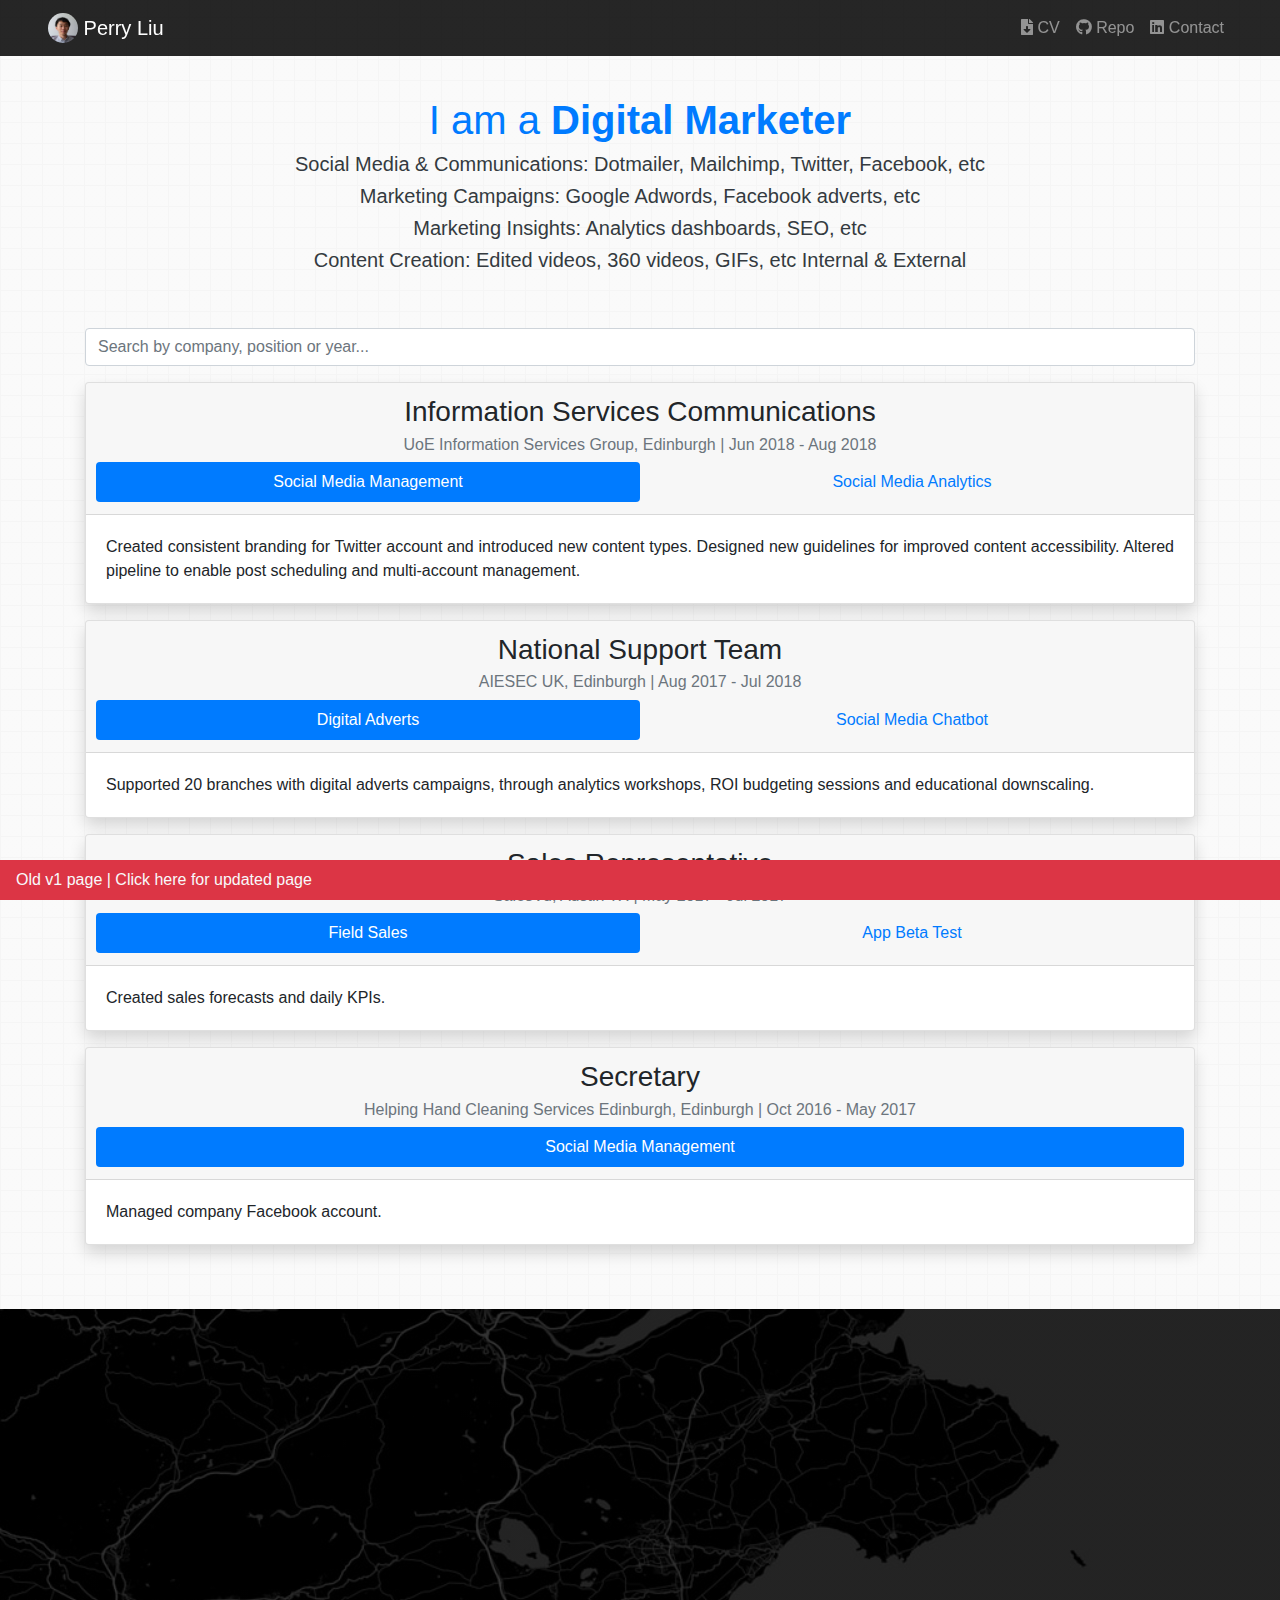
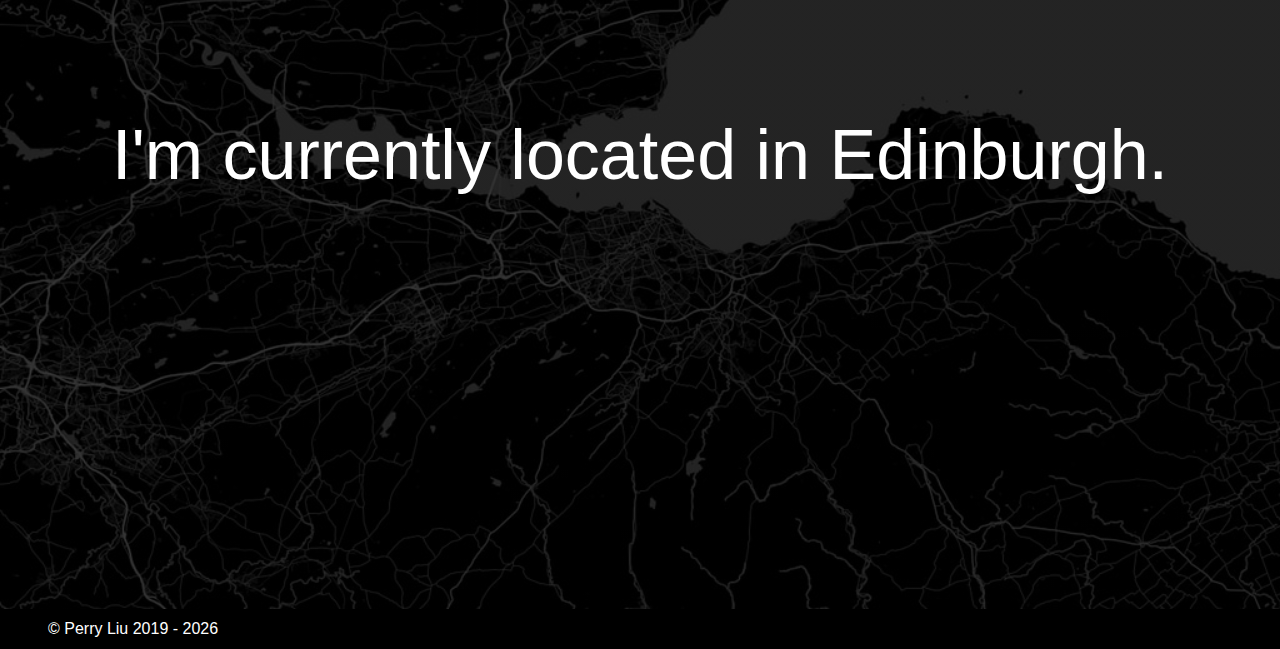
<file: digital-marketer.html>
<!doctype html>
<html lang="en">
  <head>
    <!-- Required meta tags -->
    <meta charset="utf-8">
    <meta name="viewport" content="width=device-width, initial-scale=1, shrink-to-fit=no">
    <title>Perry Liu | Digital Marketer</title>
    <meta name="twitter:card" content="summary_large_image">
    <meta property="og:type" content="website">
    <meta name="description" content="Perry Liu's personal CV and portfolio site, featuring business experience, 3D model renders, website showcases etc.">
    <meta property="og:image" content="assets/img/perry-bg.jpg">
    <link rel="icon" type="image/png" sizes="16x16" href="assets/img/favicon-16x16.png">
    <link rel="icon" type="image/png" sizes="32x32" href="assets/img/favicon-32x32.png">
    <link rel="icon" type="image/png" sizes="180x180" href="assets/img/apple-touch-icon.png">
    <link rel="icon" type="image/png" sizes="192x192" href="assets/img/android-chrome-192x192.png">
    <link rel="icon" type="image/png" sizes="512x512" href="assets/img/android-chrome-512x512.png">

    <!-- Bootstrap CSS -->
    <link rel="stylesheet" href="https://stackpath.bootstrapcdn.com/bootstrap/4.3.1/css/bootstrap.min.css" integrity="sha384-ggOyR0iXCbMQv3Xipma34MD+dH/1fQ784/j6cY/iJTQUOhcWr7x9JvoRxT2MZw1T" crossorigin="anonymous">
    <!-- Custom CSS--> 
    <link rel="stylesheet" href="assets/css/style.css">
    <!-- Font Awesome -->
    <link href="assets/fontawesome-free/css/all.min.css" rel="stylesheet">

      
  </head>
  <body class="ppp-bg-grid">
      <nav class="navbar px-5 navbar-expand-sm fixed-top navbar-dark" style="background-color:rgba(0,0,0,0.85)">
  <a class="navbar-brand" href="/"><img src="assets/img/perry.jpg" width="30" height="30" class="d-inline-block align-top rounded-circle" alt=""> Perry Liu</a>
  <button class="navbar-toggler" type="button" data-toggle="collapse" data-target="#navbarSupportedContent" aria-controls="navbarSupportedContent" aria-expanded="false" aria-label="Toggle navigation">
    <span class="navbar-toggler-icon"></span>
  </button>

  <div class="collapse navbar-collapse" id="navbarSupportedContent">
      
      <!-- Right Nav -->
      <ul class="navbar-nav ml-auto">
    <li class="nav-item">
        <a class="nav-link" href="/assets/Perry%20CV.pdf" target=”_blank”><i class="fas fa-file-download"></i> CV</a>
      </li>
      <li class="nav-item">
        <a class="nav-link" href="https://github.com/perryliuofficial" target=”_blank”><i class="fab fa-github"></i> Repo</a>
      </li>
        <li class="nav-item">
        <a class="nav-link" href="https://www.linkedin.com/in/perryliuofficial/" target=”_blank”><i class="fab fa-linkedin"></i> Contact</a>
      </li>
     
     
    </ul>

  </div>
</nav>
  

<!-- Page Content -->
<section class="pt-5 px-1" id="About">
    <h1 class="text-primary text-center pt-5">I am a <strong>Digital Marketer</strong></h1>
<h6 class="text-dark text-center lead"><strong>Social Media &amp; Communications:</strong> Dotmailer, Mailchimp, Twitter, Facebook, etc</h6>
    
<h6 class="text-dark text-center lead"><strong>Marketing Campaigns:</strong> Google Adwords, Facebook adverts, etc</h6>
    
<h6 class="text-dark text-center lead"><strong>Marketing Insights:</strong> Analytics dashboards, SEO, etc</h6>
    
<h6 class="text-dark text-center lead"><strong>Content Creation:</strong> Edited videos, 360 videos, GIFs, etc

Internal &amp; External</h6>
</section>
      
<section class="py-5 container">
<div class="w-100 px-0">
    <div class="mb-3">
      <input type="text" id="myFilter" class="form-control" onkeyup="myFunction()" placeholder="Search by company, position or year...">
    </div>
      

<div id="myItems">
<!--/////////////////////////////////////////////////////////////////////////////-->
<div class="card mb-3 shadow">
        <div class="card-header">
            <h3 class="card-title text-center">Information Services Communications</h3>
            <h6 class="card-subtitle mb-2 text-muted text-center">UoE Information Services Group, Edinburgh | Jun 2018 - Aug 2018</h6>
            <!--d-none for search term-->
            <h5 class="search-title d-none">university of edinburgh uoe isg information services group edinburgh 2018</h5>
          
          <ul class="nav nav-pills card-header-pills nav-justified" id="bologna-list" role="tablist">
            <li class="nav-item">
              <a class="nav-link active" href="#ISG1" role="tab" aria-controls="Social Media Management" aria-selected="true">Social Media Management</a>
            </li>
            <li class="nav-item">
              <a class="nav-link"  href="#ISG2" role="tab" aria-controls="Social Media Analytics" aria-selected="false">Social Media Analytics</a>
            </li>
          </ul>
        </div>
    
        <div class="card-body">   
           <div class="tab-content">
            <div class="tab-pane active" id="ISG1" role="tabpanel" aria-labelledby="Social Media Management">
              <p class="card-text text-justify">Created consistent branding for Twitter account and introduced new content types. Designed new guidelines for improved content accessibility. Altered pipeline to enable post scheduling and multi-account management.</p>
            </div>
             
            <div class="tab-pane" id="ISG2" role="tabpanel" aria-labelledby="Social Media Analytics">  
              <p class="card-text text-justify">Collated historic data to identify optimal posting times, frequency and content type. Created tailored content to target existing followers with the biggest external influence, in order to grow audience size.</p>
            </div>
             
          </div>
        </div>
      </div>
<!--/////////////////////////////////////////////////////////////////////////////-->
<!--/////////////////////////////////////////////////////////////////////////////-->
<div class="card mb-3 shadow">
        <div class="card-header">
            <h3 class="card-title text-center">National Support Team</h3>
            <h6 class="card-subtitle mb-2 text-muted text-center">AIESEC UK, Edinburgh | Aug 2017 - Jul 2018</h6>
            <!--d-none for search term-->
            <h5 class="search-title d-none">national support team aiesec uk edinburgh 2017 2018</h5>
          
          <ul class="nav nav-pills card-header-pills nav-justified" id="bologna-list" role="tablist">
            <li class="nav-item">
              <a class="nav-link active" href="#AI1" role="tab" aria-controls="Digital Adverts" aria-selected="true">Digital Adverts</a>
            </li>
            <li class="nav-item">
              <a class="nav-link"  href="#AI2" role="tab" aria-controls="Social Media Chatbot" aria-selected="false">Social Media Chatbot</a>
            </li>

          </ul>
        </div>
    
        <div class="card-body">   
           <div class="tab-content">
            <div class="tab-pane active" id="AI1" role="tabpanel" aria-labelledby="Digital Adverts">
              <p class="card-text text-justify">Supported 20 branches with digital adverts campaigns, through analytics workshops, ROI budgeting sessions and educational downscaling.</p>
            </div>
             
            <div class="tab-pane" id="AI2" role="tabpanel" aria-labelledby="Social Media Chatbot">  
              <p class="card-text text-justify">Trialled Facebook page chatbot implementation (via Chatfuel) in collaboration with France HQ, in order to improve response times and customer experience.</p>
            </div>
             
          </div>
        </div>
      </div>
<!--/////////////////////////////////////////////////////////////////////////////-->
<!--/////////////////////////////////////////////////////////////////////////////-->
<div class="card mb-3 shadow">
        <div class="card-header">
            <h3 class="card-title text-center">Sales Representative</h3>
            <h6 class="card-subtitle mb-2 text-muted text-center">SalesVu, Austin TX | May 2017 - Jul 2017</h6>
            <!--d-none for search term-->
            <h5 class="search-title d-none">salesvu sales austin texas 2017 2017</h5>
          
          <ul class="nav nav-pills card-header-pills nav-justified" id="bologna-list" role="tablist">
            <li class="nav-item">
              <a class="nav-link active" href="#SV1" role="tab" aria-controls="Field Sales" aria-selected="true">Field Sales</a>
            </li>
            <li class="nav-item">
              <a class="nav-link"  href="#SV2" role="tab" aria-controls="App Beta Test" aria-selected="false">App Beta Test</a>
            </li>

          </ul>
        </div>
    
        <div class="card-body">   
           <div class="tab-content">
            <div class="tab-pane active" id="SV1" role="tabpanel" aria-labelledby="Field Sales">
              <p class="card-text text-justify">Created sales forecasts and daily KPIs.</p>
            </div>
             
            <div class="tab-pane" id="SV2" role="tabpanel" aria-labelledby="App Beta Test">  
              <p class="card-text text-justify">Beta tested in-development apps to identify bugs and general rooms for improvement.</p>
            </div>
             
          </div>
        </div>
      </div>
<!--/////////////////////////////////////////////////////////////////////////////-->
<!--/////////////////////////////////////////////////////////////////////////////-->
<div class="card mb-3 shadow">
        <div class="card-header">
            <h3 class="card-title text-center">Secretary</h3>
            <h6 class="card-subtitle mb-2 text-muted text-center">Helping Hand Cleaning Services Edinburgh, Edinburgh | Oct 2016 - May 2017</h6>
            <!--d-none for search term-->
            <h5 class="search-title d-none">secretary helping hand cleaning services edinburgh 2016 2017</h5>
          
          <ul class="nav nav-pills card-header-pills nav-justified" id="bologna-list" role="tablist">
            <li class="nav-item">
              <a class="nav-link active" href="#HH1" role="tab" aria-controls="Social Media Management" aria-selected="true">Social Media Management</a>
            </li>
          </ul>
        </div>
    
        <div class="card-body">   
           <div class="tab-content">
            <div class="tab-pane active" id="HH1" role="tabpanel" aria-labelledby="Social Media Management">
              <p class="card-text text-justify">Managed company Facebook account.</p>
            </div>
             
          </div>
        </div>
      </div>
<!--/////////////////////////////////////////////////////////////////////////////-->
     </div>    
</div>


      </section>     
      
      <section id="map" class="ppp-bg-two">
  <div class="container h-100">
    <div class="row h-100 align-items-center m-0">
      <div class="col-12 text-center">
        <h1 class="text-white" style="font-size: 70px;">I'm currently located in Edinburgh.</h1>

<!--
          <div class="text">
                <h2 style="font-size: 60px;">Hi! My name is Perry.</h2><a class="btn btn-outline-light btn-lg" role="button" href="#portfolio">Learn More</a></div>
-->
      </div>
    </div>
  </div>
</section>
      
  <nav class="navbar fixed-bottom navbar-light bg-danger">
  <a class="text-light" href="https://www.perryliu.co.uk/">Old v1 page | Click here for updated page</a>
</nav>    
<footer>  
      <nav class="navbar px-5 navbar-expand-sm bottom navbar-dark" style="background-color: rgba(0,0,0,1)">
          <span class="text-white">© Perry Liu 2019 - <script>document.write( new Date().getFullYear() );</script></span>
      
      <!-- Right Nav -->
<!--
      <ul class="navbar-nav ml-auto">
     
     
    </ul>
-->
</nav>
</footer>
      
    <!-- Optional JavaScript -->
    <!-- jQuery first, then Popper.js, then Bootstrap JS -->
    <script src="https://code.jquery.com/jquery-3.4.1.slim.min.js" integrity="sha256-pasqAKBDmFT4eHoN2ndd6lN370kFiGUFyTiUHWhU7k8=" crossorigin="anonymous"></script>
    <script src="https://cdnjs.cloudflare.com/ajax/libs/popper.js/1.14.7/umd/popper.min.js" integrity="sha384-UO2eT0CpHqdSJQ6hJty5KVphtPhzWj9WO1clHTMGa3JDZwrnQq4sF86dIHNDz0W1" crossorigin="anonymous"></script>
    <script src="https://stackpath.bootstrapcdn.com/bootstrap/4.3.1/js/bootstrap.min.js" integrity="sha384-JjSmVgyd0p3pXB1rRibZUAYoIIy6OrQ6VrjIEaFf/nJGzIxFDsf4x0xIM+B07jRM" crossorigin="anonymous"></script>
    <script src="assets/js/filter.js"></script>
  </body>
</html>
</file>
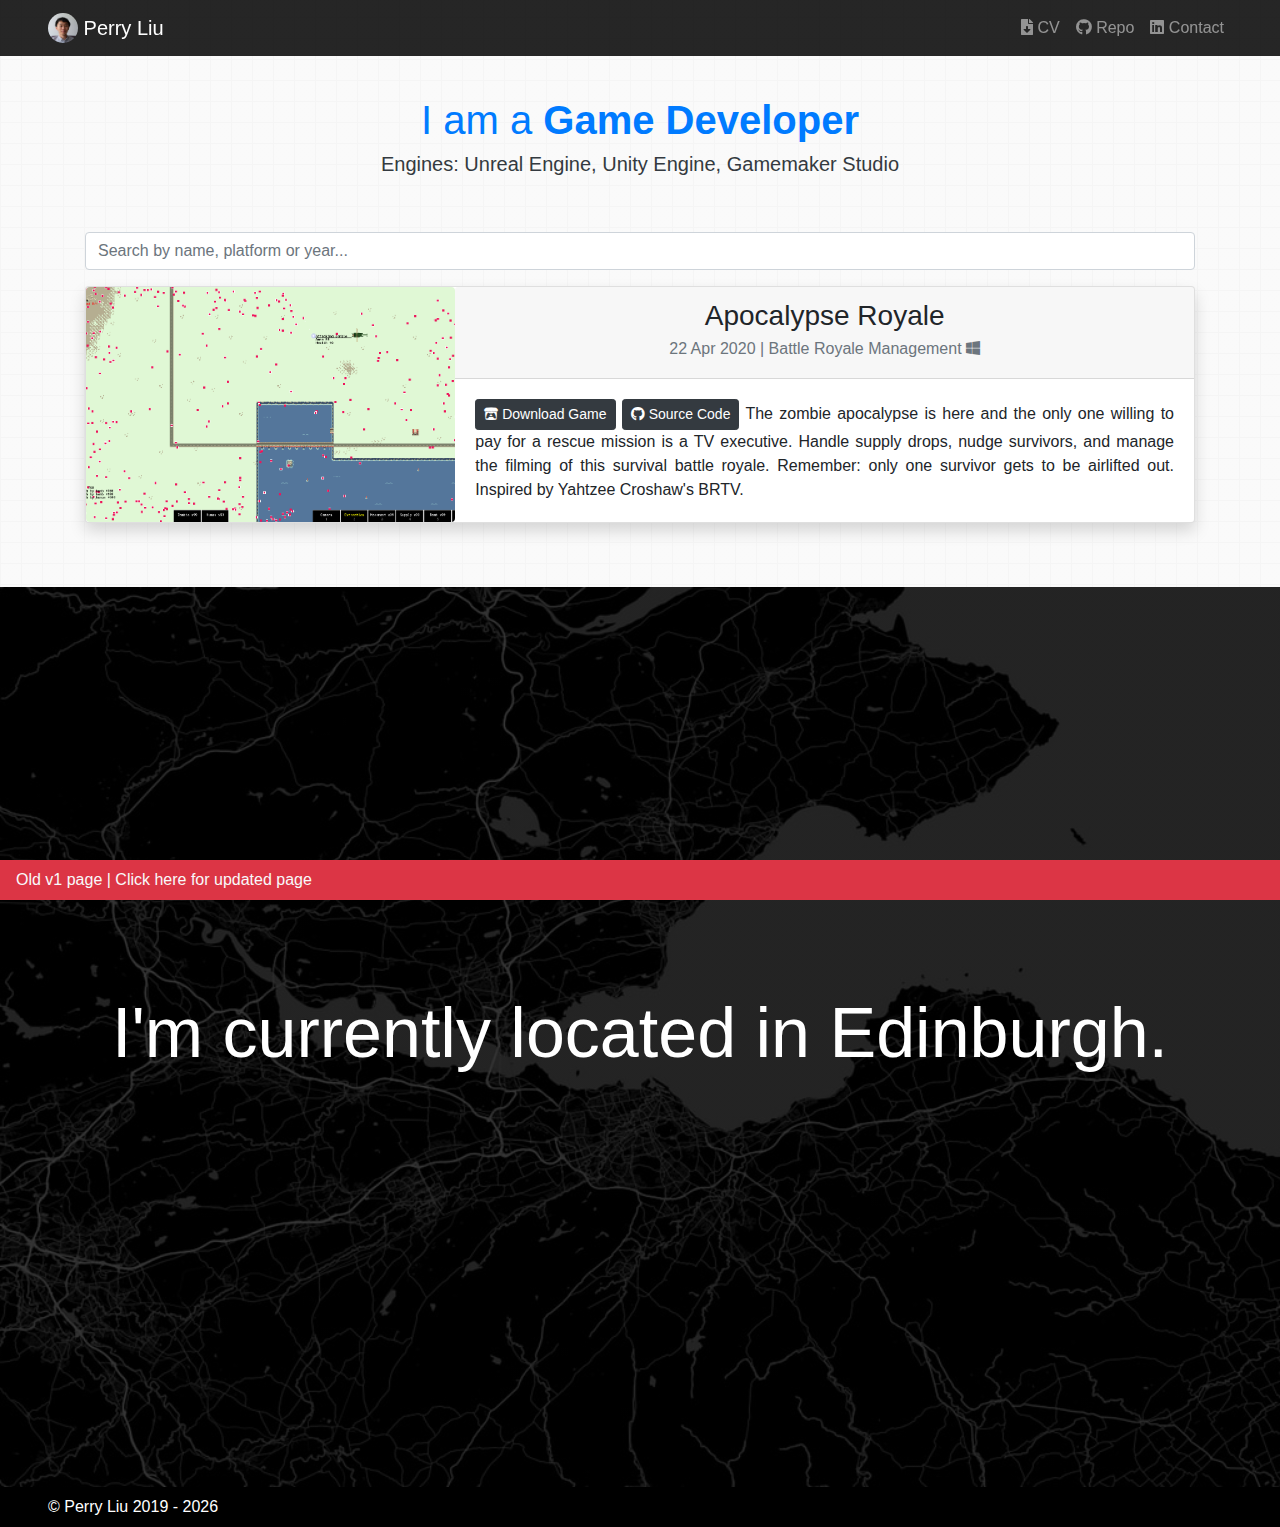
<file: game-developer.html>
<!doctype html>
<html lang="en">
  <head>
    <!-- Required meta tags -->
    <meta charset="utf-8">
    <meta name="viewport" content="width=device-width, initial-scale=1, shrink-to-fit=no">
    <title>Perry Liu | Game Developer</title>
    <meta name="twitter:card" content="summary_large_image">
    <meta property="og:type" content="website">
    <meta name="description" content="Perry Liu's personal CV and portfolio site, featuring business experience, 3D model renders, website showcases etc.">
    <meta property="og:image" content="assets/img/perry-bg.jpg">
    <link rel="icon" type="image/png" sizes="16x16" href="assets/img/favicon-16x16.png">
    <link rel="icon" type="image/png" sizes="32x32" href="assets/img/favicon-32x32.png">
    <link rel="icon" type="image/png" sizes="180x180" href="assets/img/apple-touch-icon.png">
    <link rel="icon" type="image/png" sizes="192x192" href="assets/img/android-chrome-192x192.png">
    <link rel="icon" type="image/png" sizes="512x512" href="assets/img/android-chrome-512x512.png">

    <!-- Bootstrap CSS -->
    <link rel="stylesheet" href="https://stackpath.bootstrapcdn.com/bootstrap/4.3.1/css/bootstrap.min.css" integrity="sha384-ggOyR0iXCbMQv3Xipma34MD+dH/1fQ784/j6cY/iJTQUOhcWr7x9JvoRxT2MZw1T" crossorigin="anonymous">
    <!-- Custom CSS--> 
    <link rel="stylesheet" href="assets/css/style.css">
    <!-- Font Awesome -->
    <link href="assets/fontawesome-free/css/all.min.css" rel="stylesheet">

      
  </head>
  <body class="ppp-bg-grid">
      <nav class="navbar px-5 navbar-expand-sm fixed-top navbar-dark" style="background-color:rgba(0,0,0,0.85)">
  <a class="navbar-brand" href="/"><img src="assets/img/perry.jpg" width="30" height="30" class="d-inline-block align-top rounded-circle" alt=""> Perry Liu</a>
  <button class="navbar-toggler" type="button" data-toggle="collapse" data-target="#navbarSupportedContent" aria-controls="navbarSupportedContent" aria-expanded="false" aria-label="Toggle navigation">
    <span class="navbar-toggler-icon"></span>
  </button>

  <div class="collapse navbar-collapse" id="navbarSupportedContent">
      
      <!-- Right Nav -->
      <ul class="navbar-nav ml-auto">
    <li class="nav-item">
        <a class="nav-link" href="/assets/Perry%20CV.pdf" target=”_blank”><i class="fas fa-file-download"></i> CV</a>
      </li>
      <li class="nav-item">
        <a class="nav-link" href="https://github.com/perryliuofficial" target=”_blank”><i class="fab fa-github"></i> Repo</a>
      </li>
        <li class="nav-item">
        <a class="nav-link" href="https://www.linkedin.com/in/perryliuofficial/" target=”_blank”><i class="fab fa-linkedin"></i> Contact</a>
      </li>
     
     
    </ul>

  </div>
</nav>
  

<!-- Page Content -->
<section class="pt-5 px-1" id="About">
    <h1 class="text-primary text-center pt-5">I am a <strong>Game Developer</strong></h1>
    
    <h6 class="text-dark text-center lead"><strong>Engines:</strong> Unreal Engine, Unity Engine, Gamemaker Studio</h6>

    
</section>
      
<section class="py-5 container">
<div class="w-100 px-0">
    <div class="mb-3">
      <input type="text" id="myFilter" class="form-control" onkeyup="myFunction()" placeholder="Search by name, platform or year...">
    </div>
      

<div id="myItems">
<!--/////////////////////////////////////////////////////////////////////////////-->
<div class="card mb-3 shadow">
        <div class="row mx-0 no-gutters">
        <div class="col-md-4">
            <img class="h-100 w-100 rounded" src="assets/img/game-dev/game-dev-1.PNG" style="object-fit: cover;">
        </div>
            
        <div class="col-md-8">
        <div class="card-header">
            <h3 class="card-title text-center">Apocalypse Royale</h3>
            <h6 class="card-subtitle mb-2 text-muted text-center">22 Apr 2020 | Battle Royale Management <i class="fab fa-windows"></i></h6>
            <!--d-none for search term-->
            <h5 class="search-title d-none">apocalypse royale 2020 battle management windows</h5>

        </div>
        
    
        <div class="card-body">   
            <p class="card-text text-justify"><a href="https://perryliuofficial.itch.io/apocalypse-royale" target="_blank" class="btn btn-dark btn-sm"><i class="fab fa-itch-io"></i> Download Game</a> <a href="https://github.com/perryliuofficial/Apocalypse-Royale" target="_blank" class="btn btn-dark btn-sm"><i class="fab fa-github"></i> Source Code</a> The zombie apocalypse is here and the only one willing to pay for a rescue mission is a TV executive. Handle supply drops, nudge survivors, and manage the filming of this survival battle royale. Remember: only one survivor gets to be airlifted out. Inspired by Yahtzee Croshaw's BRTV.</p>
              
            </div>
             
<!--
            <div class="tab-pane" id="PS2" role="tabpanel" aria-labelledby="Technical Info">  
              <p class="card-text">Bootstrap 4 with pre-made theme &amp; custom JS.</p>
            </div>
-->
             
          </div>
        </div>
        </div>
<!--/////////////////////////////////////////////////////////////////////////////-->

     </div>    
</div>


      </section>    
      
      
      
      
 <section id="map" class="ppp-bg-two">
  <div class="container h-100">
    <div class="row h-100 align-items-center m-0">
      <div class="col-12 text-center">
        <h1 class="text-white" style="font-size: 70px;">I'm currently located in Edinburgh.</h1>

<!--
          <div class="text">
                <h2 style="font-size: 60px;">Hi! My name is Perry.</h2><a class="btn btn-outline-light btn-lg" role="button" href="#portfolio">Learn More</a></div>
-->
      </div>
    </div>
  </div>
</section>

<nav class="navbar fixed-bottom navbar-light bg-danger">
  <a class="text-light" href="https://www.perryliu.co.uk/">Old v1 page | Click here for updated page</a>
</nav>
      
<footer>  
      <nav class="navbar px-5 navbar-expand-sm bottom navbar-dark" style="background-color: rgba(0,0,0,1)">
          <span class="text-white">© Perry Liu 2019 - <script>document.write( new Date().getFullYear() );</script></span>
      
      <!-- Right Nav -->
<!--
      <ul class="navbar-nav ml-auto">
     
     
    </ul>
-->
</nav>
</footer>
      
    <!-- Optional JavaScript -->
    <!-- jQuery first, then Popper.js, then Bootstrap JS -->
    <script src="https://code.jquery.com/jquery-3.4.1.slim.min.js" integrity="sha256-pasqAKBDmFT4eHoN2ndd6lN370kFiGUFyTiUHWhU7k8=" crossorigin="anonymous"></script>
    <script src="https://cdnjs.cloudflare.com/ajax/libs/popper.js/1.14.7/umd/popper.min.js" integrity="sha384-UO2eT0CpHqdSJQ6hJty5KVphtPhzWj9WO1clHTMGa3JDZwrnQq4sF86dIHNDz0W1" crossorigin="anonymous"></script>
    <script src="https://stackpath.bootstrapcdn.com/bootstrap/4.3.1/js/bootstrap.min.js" integrity="sha384-JjSmVgyd0p3pXB1rRibZUAYoIIy6OrQ6VrjIEaFf/nJGzIxFDsf4x0xIM+B07jRM" crossorigin="anonymous"></script>
    <script src="assets/js/filter.js"></script>
  </body>
</html>
</file>
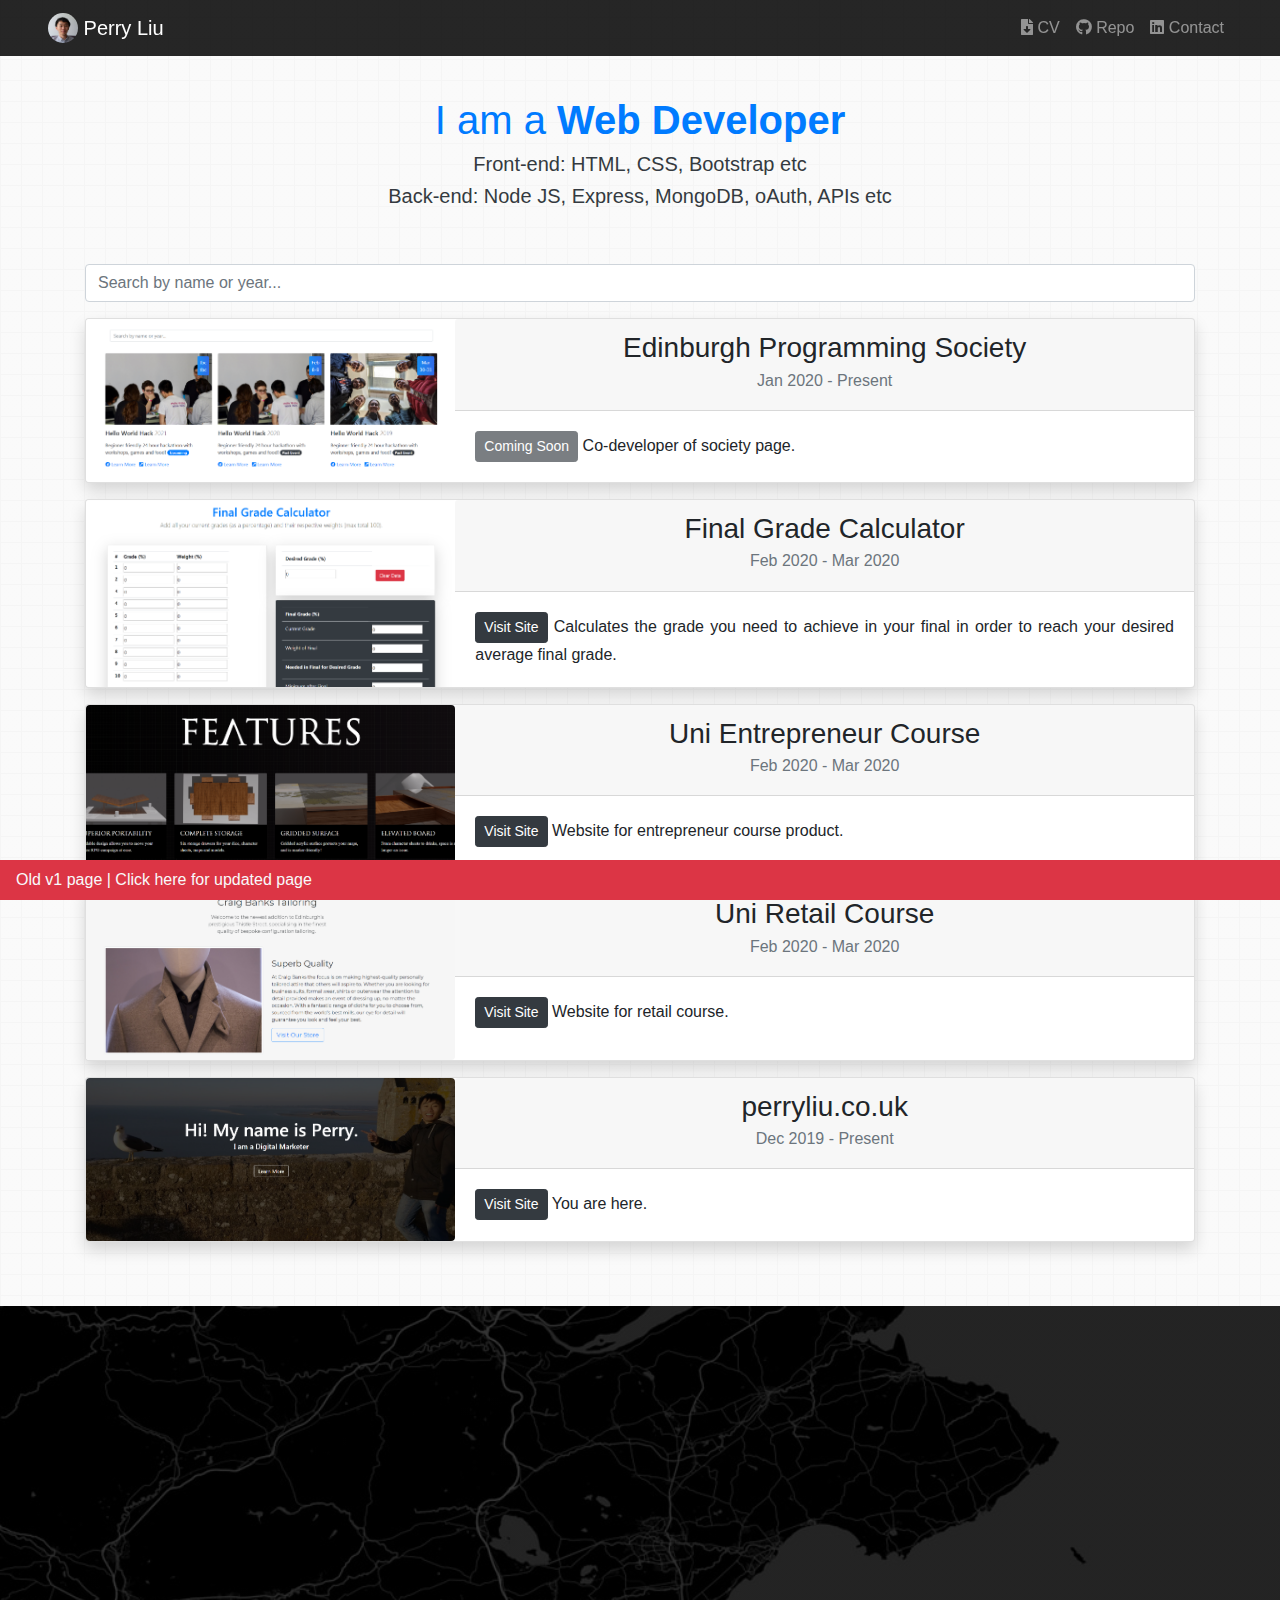
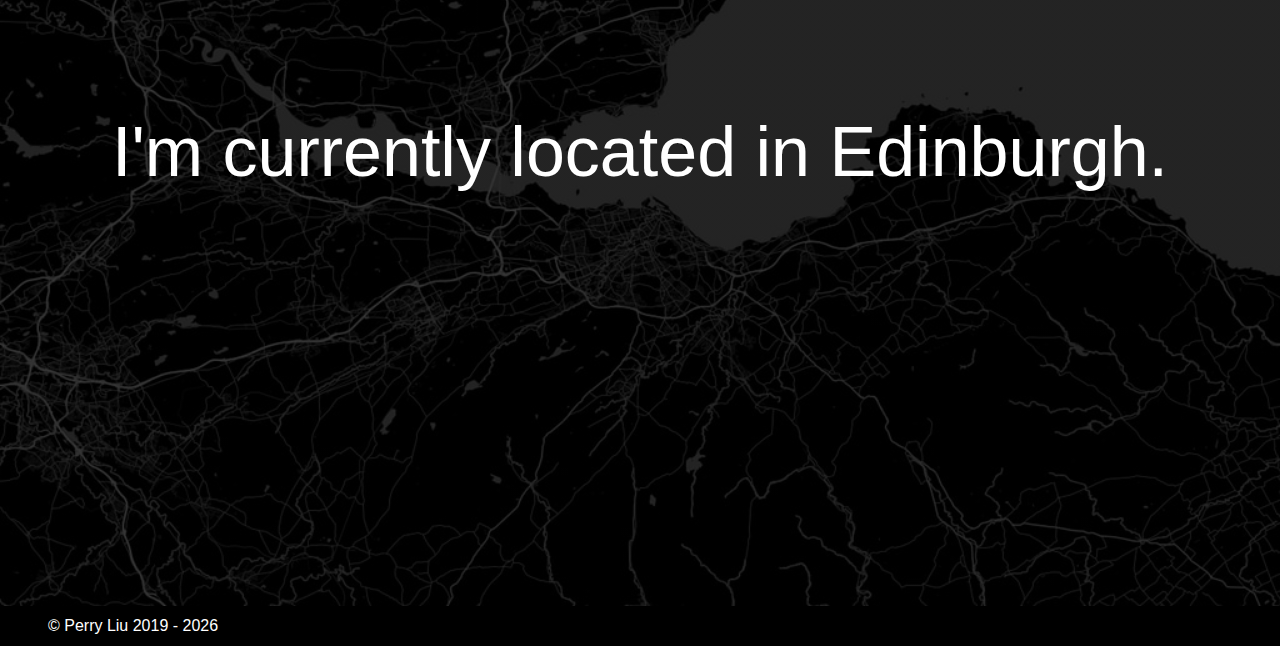
<file: web-developer.html>
<!doctype html>
<html lang="en">
  <head>
    <!-- Required meta tags -->
    <meta charset="utf-8">
    <meta name="viewport" content="width=device-width, initial-scale=1, shrink-to-fit=no">
    <title>Perry Liu | Web Developer</title>
    <meta name="twitter:card" content="summary_large_image">
    <meta property="og:type" content="website">
    <meta name="description" content="Perry Liu's personal CV and portfolio site, featuring business experience, 3D model renders, website showcases etc.">
    <meta property="og:image" content="assets/img/perry-bg.jpg">
    <link rel="icon" type="image/png" sizes="16x16" href="assets/img/favicon-16x16.png">
    <link rel="icon" type="image/png" sizes="32x32" href="assets/img/favicon-32x32.png">
    <link rel="icon" type="image/png" sizes="180x180" href="assets/img/apple-touch-icon.png">
    <link rel="icon" type="image/png" sizes="192x192" href="assets/img/android-chrome-192x192.png">
    <link rel="icon" type="image/png" sizes="512x512" href="assets/img/android-chrome-512x512.png">

    <!-- Bootstrap CSS -->
    <link rel="stylesheet" href="https://stackpath.bootstrapcdn.com/bootstrap/4.3.1/css/bootstrap.min.css" integrity="sha384-ggOyR0iXCbMQv3Xipma34MD+dH/1fQ784/j6cY/iJTQUOhcWr7x9JvoRxT2MZw1T" crossorigin="anonymous">
    <!-- Custom CSS--> 
    <link rel="stylesheet" href="assets/css/style.css">
    <!-- Font Awesome -->
    <link href="assets/fontawesome-free/css/all.min.css" rel="stylesheet">

      
  </head>
  <body class="ppp-bg-grid">
      <nav class="navbar px-5 navbar-expand-sm fixed-top navbar-dark" style="background-color:rgba(0,0,0,0.85)">
  <a class="navbar-brand" href="/"><img src="assets/img/perry.jpg" width="30" height="30" class="d-inline-block align-top rounded-circle" alt=""> Perry Liu</a>
  <button class="navbar-toggler" type="button" data-toggle="collapse" data-target="#navbarSupportedContent" aria-controls="navbarSupportedContent" aria-expanded="false" aria-label="Toggle navigation">
    <span class="navbar-toggler-icon"></span>
  </button>

  <div class="collapse navbar-collapse" id="navbarSupportedContent">
      
      <!-- Right Nav -->
      <ul class="navbar-nav ml-auto">
    <li class="nav-item">
        <a class="nav-link" href="/assets/Perry%20CV.pdf" target=”_blank”><i class="fas fa-file-download"></i> CV</a>
      </li>
      <li class="nav-item">
        <a class="nav-link" href="https://github.com/perryliuofficial" target=”_blank”><i class="fab fa-github"></i> Repo</a>
      </li>
        <li class="nav-item">
        <a class="nav-link" href="https://www.linkedin.com/in/perryliuofficial/" target=”_blank”><i class="fab fa-linkedin"></i> Contact</a>
      </li>
     
     
    </ul>

  </div>
</nav>
  

<!-- Page Content -->
<section class="pt-5 px-1" id="About">
    <h1 class="text-primary text-center pt-5">I am a <strong>Web Developer</strong></h1>
    
<h6 class="text-dark text-center lead"><strong>Front-end:</strong> HTML, CSS, Bootstrap etc</h6>
    
<h6 class="text-dark text-center lead"><strong>Back-end:</strong> Node JS, Express, MongoDB, oAuth, APIs etc</h6>
    
</section>
      
<section class="py-5 container">
<div class="w-100 px-0">
    <div class="mb-3">
      <input type="text" id="myFilter" class="form-control" onkeyup="myFunction()" placeholder="Search by name or year...">
    </div>
      

<div id="myItems">
<!--/////////////////////////////////////////////////////////////////////////////-->
<div class="card mb-3 shadow">
        <div class="row mx-0 no-gutters">
        <div class="col-md-4">
            <img class="h-100 w-100 rounded" src="assets/img/web-dev/web-dev-3.PNG" style="object-fit: cover;">
        </div>
            
        <div class="col-md-8">
        <div class="card-header">
            <h3 class="card-title text-center">Edinburgh Programming Society</h3>
            <h6 class="card-subtitle mb-2 text-muted text-center">Jan 2020 - Present</h6>
            <!--d-none for search term-->
            <h5 class="search-title d-none">edinburgh progsoc programming society 2020</h5>

        </div>
        
    
        <div class="card-body">   

              <p class="card-text text-justify"><a href="/" target="_blank" class="disabled btn btn-dark btn-sm">Coming Soon</a> Co-developer of society page.</p>
            </div>
             
<!--
            <div class="tab-pane" id="PS2" role="tabpanel" aria-labelledby="Technical Info">  
              <p class="card-text">Bootstrap 4 with pre-made theme &amp; custom JS.</p>
            </div>
-->
             
          </div>
        </div>
        </div>
<!--/////////////////////////////////////////////////////////////////////////////-->
<!--/////////////////////////////////////////////////////////////////////////////-->
<div class="card mb-3 shadow">
        <div class="row mx-0 no-gutters">
        <div class="col-md-4">
            <img class="h-100 w-100 rounded" src="assets/img/web-dev/web-dev-4.PNG" style="object-fit: cover;">
        </div>
            
        <div class="col-md-8">
        <div class="card-header">
            <h3 class="card-title text-center">Final Grade Calculator</h3>
            <h6 class="card-subtitle mb-2 text-muted text-center">Feb 2020 - Mar 2020</h6>
            <!--d-none for search term-->
            <h5 class="search-title d-none">final grade calculator 2020</h5>
          
        </div>
        
    
        <div class="card-body">   

              <p class="card-text text-justify"><a href="https://www.perryliu.co.uk/final-grade-calculator/" target="_blank" class="btn btn-dark btn-sm">Visit Site</a> Calculates the grade you need to achieve in your final in order to reach your desired average final grade.</p>
             

        </div>
        </div>
    </div>
      </div>
<!--/////////////////////////////////////////////////////////////////////////////-->
<!--/////////////////////////////////////////////////////////////////////////////-->
<div class="card mb-3 shadow">
        <div class="row mx-0 no-gutters">
        <div class="col-md-4">
            <img class="h-100 w-100 rounded" src="assets/img/web-dev/web-dev-1.PNG" style="object-fit: cover;">
        </div>
            
        <div class="col-md-8">
        <div class="card-header">
            <h3 class="card-title text-center">Uni Entrepreneur Course</h3>
            <h6 class="card-subtitle mb-2 text-muted text-center">Feb 2020 - Mar 2020</h6>
            <!--d-none for search term-->
            <h5 class="search-title d-none">uni uoe edinburgh university 2020 vantage point entrepreneur course</h5>
          
        </div>
        
    
        <div class="card-body">   

              <p class="card-text text-justify"><a href="https://www.perryliu.co.uk/UoE-entrepreneur-course" target="_blank" class="btn btn-dark btn-sm">Visit Site</a> Website for entrepreneur course product.</p>
             

        </div>
        </div>
    </div>
      </div>
<!--/////////////////////////////////////////////////////////////////////////////-->
<!--/////////////////////////////////////////////////////////////////////////////-->
<div class="card mb-3 shadow">
        <div class="row mx-0 no-gutters">
        <div class="col-md-4">
            <img class="h-100 w-100 rounded" src="assets/img/web-dev/web-dev-2.PNG" style="object-fit: cover;">
        </div>
            
        <div class="col-md-8">
        <div class="card-header">
            <h3 class="card-title text-center">Uni Retail Course</h3>
            <h6 class="card-subtitle mb-2 text-muted text-center">Feb 2020 - Mar 2020</h6>
            <!--d-none for search term-->
            <h5 class="search-title d-none">uni uoe edinburgh university 2020 interactive retail course</h5>
          
        </div>
        
    
        <div class="card-body">   

              <p class="card-text text-justify"><a href="https://www.perryliu.co.uk/UoE-retail-course/" target="_blank" class="btn btn-dark btn-sm">Visit Site</a> Website for retail course.</p>
             

        </div>
        </div>
    </div>
      </div>
<!--/////////////////////////////////////////////////////////////////////////////-->
<!--/////////////////////////////////////////////////////////////////////////////-->
<div class="card mb-3 shadow">
        <div class="row mx-0 no-gutters">
        <div class="col-md-4">
            <img class="h-100 w-100 rounded" src="assets/img/web-dev/web-dev-0.PNG" style="object-fit: cover;">
        </div>
            
        <div class="col-md-8">
        <div class="card-header">
            <h3 class="card-title text-center">perryliu.co.uk</h3>
            <h6 class="card-subtitle mb-2 text-muted text-center">Dec 2019 - Present</h6>
            <!--d-none for search term-->
            <h5 class="search-title d-none">perry liu perryliu this 2019 2020</h5>
          
        </div>
        
    
        <div class="card-body">   

              <p class="card-text text-justify"><a href="/" target="_blank" class="btn btn-dark btn-sm">Visit Site</a> You are here.</p>
             

        </div>
        </div>
    </div>
      </div>
<!--/////////////////////////////////////////////////////////////////////////////-->
     </div>    
</div>


      </section>    
      
      
      
      
 <section id="map" class="ppp-bg-two">
  <div class="container h-100">
    <div class="row h-100 align-items-center m-0">
      <div class="col-12 text-center">
        <h1 class="text-white" style="font-size: 70px;">I'm currently located in Edinburgh.</h1>

<!--
          <div class="text">
                <h2 style="font-size: 60px;">Hi! My name is Perry.</h2><a class="btn btn-outline-light btn-lg" role="button" href="#portfolio">Learn More</a></div>
-->
      </div>
    </div>
  </div>
</section>

<nav class="navbar fixed-bottom navbar-light bg-danger">
  <a class="text-light" href="https://www.perryliu.co.uk/">Old v1 page | Click here for updated page</a>
</nav>
      
<footer>  
      <nav class="navbar px-5 navbar-expand-sm bottom navbar-dark" style="background-color: rgba(0,0,0,1)">
          <span class="text-white">© Perry Liu 2019 - <script>document.write( new Date().getFullYear() );</script></span>
      
      <!-- Right Nav -->
<!--
      <ul class="navbar-nav ml-auto">
     
     
    </ul>
-->
</nav>
</footer>
      
    <!-- Optional JavaScript -->
    <!-- jQuery first, then Popper.js, then Bootstrap JS -->
    <script src="https://code.jquery.com/jquery-3.4.1.slim.min.js" integrity="sha256-pasqAKBDmFT4eHoN2ndd6lN370kFiGUFyTiUHWhU7k8=" crossorigin="anonymous"></script>
    <script src="https://cdnjs.cloudflare.com/ajax/libs/popper.js/1.14.7/umd/popper.min.js" integrity="sha384-UO2eT0CpHqdSJQ6hJty5KVphtPhzWj9WO1clHTMGa3JDZwrnQq4sF86dIHNDz0W1" crossorigin="anonymous"></script>
    <script src="https://stackpath.bootstrapcdn.com/bootstrap/4.3.1/js/bootstrap.min.js" integrity="sha384-JjSmVgyd0p3pXB1rRibZUAYoIIy6OrQ6VrjIEaFf/nJGzIxFDsf4x0xIM+B07jRM" crossorigin="anonymous"></script>
    <script src="assets/js/filter.js"></script>
  </body>
</html>
</file>
<file: assets/css/style.css>
body, html {
    height: 100%;
    scroll-behavior: smooth;
}

.ppp-bg-one {
    background-image: linear-gradient(rgba(0,0,0,.7),rgba(0,0,0,.7)), url(../img/perry-bg.jpg);
    height: 100%;
    background-attachment: fixed;
    background-position: right;
    background-repeat: no-repeat;
    background-size: cover;
}

.ppp-bg-two {
    background-image: linear-gradient(rgba(0,0,0,.7),rgba(0,0,0,.7)), url(../img/header-bg.jpg);
    height: 100%;
    background-attachment: fixed;
    background-position: center center;
    background-repeat: no-repeat;
    background-size: cover;
}

@media only screen and (max-device-width: 1366px) {
  .ppp-bg-one, .ppp-bg-two {
    background-attachment: scroll;
  }
}


.ppp-bg-grid {
    background-image: repeating-linear-gradient(0deg, rgb(245, 245, 245) 0px, rgb(245, 245, 245) 1px,transparent 1px, transparent 21px),repeating-linear-gradient(90deg, rgb(245, 245, 245) 0px, rgb(245, 245, 245) 1px,transparent 1px, transparent 21px),linear-gradient(90deg, hsl(131,0%,98%),hsl(131,0%,98%));
}

.ppp-bg-grid2 {
    background-image: repeating-linear-gradient(0deg, hsla(103,11%,32%,0.09) 0px, hsla(103,11%,32%,0.09) 1px,transparent 1px, transparent 11px),repeating-linear-gradient(90deg, hsla(103,11%,32%,0.09) 0px, hsla(103,11%,32%,0.09) 1px,transparent 1px, transparent 11px),linear-gradient(90deg, hsl(317,13%,6%),hsl(317,13%,6%));
}
</file>
<file: assets/css/landing.css>
/*
body {
    min-height: 100vh;
}
*/

/*Timeline*/
/*
#section-timeline .text-muted {
  color: #777;
}
*/

/*
section#section-timeline {
  padding: 100px 0;
}
*/

/*
section#section-timeline h2.section-heading {
  font-size: 40px;
  margin-top: 0;
  margin-bottom: 15px;
}
*/

/*
section#section-timeline h3.section-subheading {
  font-size: 16px;
  text-transform: none;
  font-weight: 400;
  margin-bottom: 75px;
}
*/

/*
@media (min-width:768px) {
  section#section-timeline {
    padding: 150px 0;
  }
}
*/

/*Timeline - Vertical Line Centering*/
.timeline {
  list-style: none;
  padding: 0;
  position: relative;
}

/*Timeline - Vertical Line*/
.timeline:before {
  top: 0;
  bottom: 0;
  position: absolute;
  content: "";
  width: 2px;
  background-color: #f1f1f1;
  left: 40px;
  margin-left: -1.5px;
}

/*
.timeline > li {
  margin-bottom: 50px;
  position: relative;
  min-height: 50px;
}
*/

/*
.timeline > li:after, .timeline > li:before {
  content: " ";
  display: table;
}
*/

/*
.timeline > li:after {
  clear: both;
}
*/

/*Timeline - Text Centering*/
.timeline > li .timeline-panel {
  width: 100%;
  float: right;
  padding: 0 20px 0 100px;
  position: relative;
  text-align: left;
}

/*
.timeline > li .timeline-panel:before {
  border-left-width: 0;
  border-right-width: 15px;
  left: -15px;
  right: auto;
}
*/

/*
.timeline > li .timeline-panel:after {
  border-left-width: 0;
  border-right-width: 14px;
  left: -14px;
  right: auto;
}
*/

.timeline > li .timeline-image {
  left: 0;
  margin-left: 0;
  width: 80px;
  height: 80px;
  position: absolute;
  z-index: 100;
  background-color: #fed136;
  color: #fff;
  border-radius: 100%;
  border: 7px solid #f1f1f1;
  text-align: center;
}

/*
.timeline > li .timeline-image h4 {
  font-size: 10px;
  margin-top: 12px;
  line-height: 14px;
}
*/

.timeline > li.timeline-inverted > .timeline-panel {
  float: right;
  text-align: left;
  padding: 0 20px 0 100px;
}

.timeline > li.timeline-inverted > .timeline-panel:before {
  border-left-width: 0;
  border-right-width: 15px;
  left: -15px;
  right: auto;
}

.timeline > li.timeline-inverted > .timeline-panel:after {
  border-left-width: 0;
  border-right-width: 14px;
  left: -14px;
  right: auto;
}

.timeline > li:last-child {
  margin-bottom: 0;
}

.timeline .timeline-heading h4 {
  margin-top: 0;
  color: inherit;
}

.timeline .timeline-heading h4.subheading {
  text-transform: none;
}

.timeline .timeline-body > p, .timeline .timeline-body > ul {
  margin-bottom: 0;
}

@media (min-width:768px) {
  .timeline:before {
    left: 50%;
  }
}

@media (min-width:768px) {
  .timeline > li {
    margin-bottom: 100px;
    min-height: 100px;
  }
}

@media (min-width:768px) {
  .timeline > li .timeline-panel {
    width: 41%;
    float: left;
    padding: 0 20px 20px 30px;
    text-align: right;
  }
}

@media (min-width:768px) {
  .timeline > li .timeline-image {
    width: 100px;
    height: 100px;
    left: 50%;
    margin-left: -50px;
  }
}

@media (min-width:768px) {
  .timeline > li .timeline-image h4 {
    font-size: 13px;
    margin-top: 16px;
    line-height: 18px;
  }
}

@media (min-width:768px) {
  .timeline > li.timeline-inverted > .timeline-panel {
    float: right;
    text-align: left;
    padding: 0 30px 20px 20px;
  }
}

@media (min-width:992px) {
  .timeline > li .timeline-panel, .timeline > li.timeline-inverted > .timeline-panel {
    padding: 0 20px 20px;
  }
}

@media (min-width:992px) {
  .timeline > li {
    min-height: 150px;
  }
}

@media (min-width:992px) {
  .timeline > li .timeline-image {
    width: 150px;
    height: 150px;
    margin-left: -75px;
  }
}

@media (min-width:992px) {
  .timeline > li .timeline-image h4 {
    font-size: 18px;
    margin-top: 30px;
    line-height: 26px;
  }
}

@media (min-width:1200px) {
  .timeline > li {
    min-height: 170px;
  }
}

@media (min-width:1200px) {
  .timeline > li .timeline-panel {
    padding: 0 20px 20px 100px;
  }
}

@media (min-width:1200px) {
  .timeline > li .timeline-image {
    width: 170px;
    height: 170px;
    margin-left: -85px;
  }
}

@media (min-width:1200px) {
  .timeline > li .timeline-image h4 {
    margin-top: 40px;
  }
}

@media (min-width:1200px) {
  .timeline > li.timeline-inverted > .timeline-panel {
    padding: 0 100px 20px 20px;
  }
}

.timeline .list-group-item {
  margin-bottom: 0;
  background-color: inherit;
  border: none;
}
</file>
